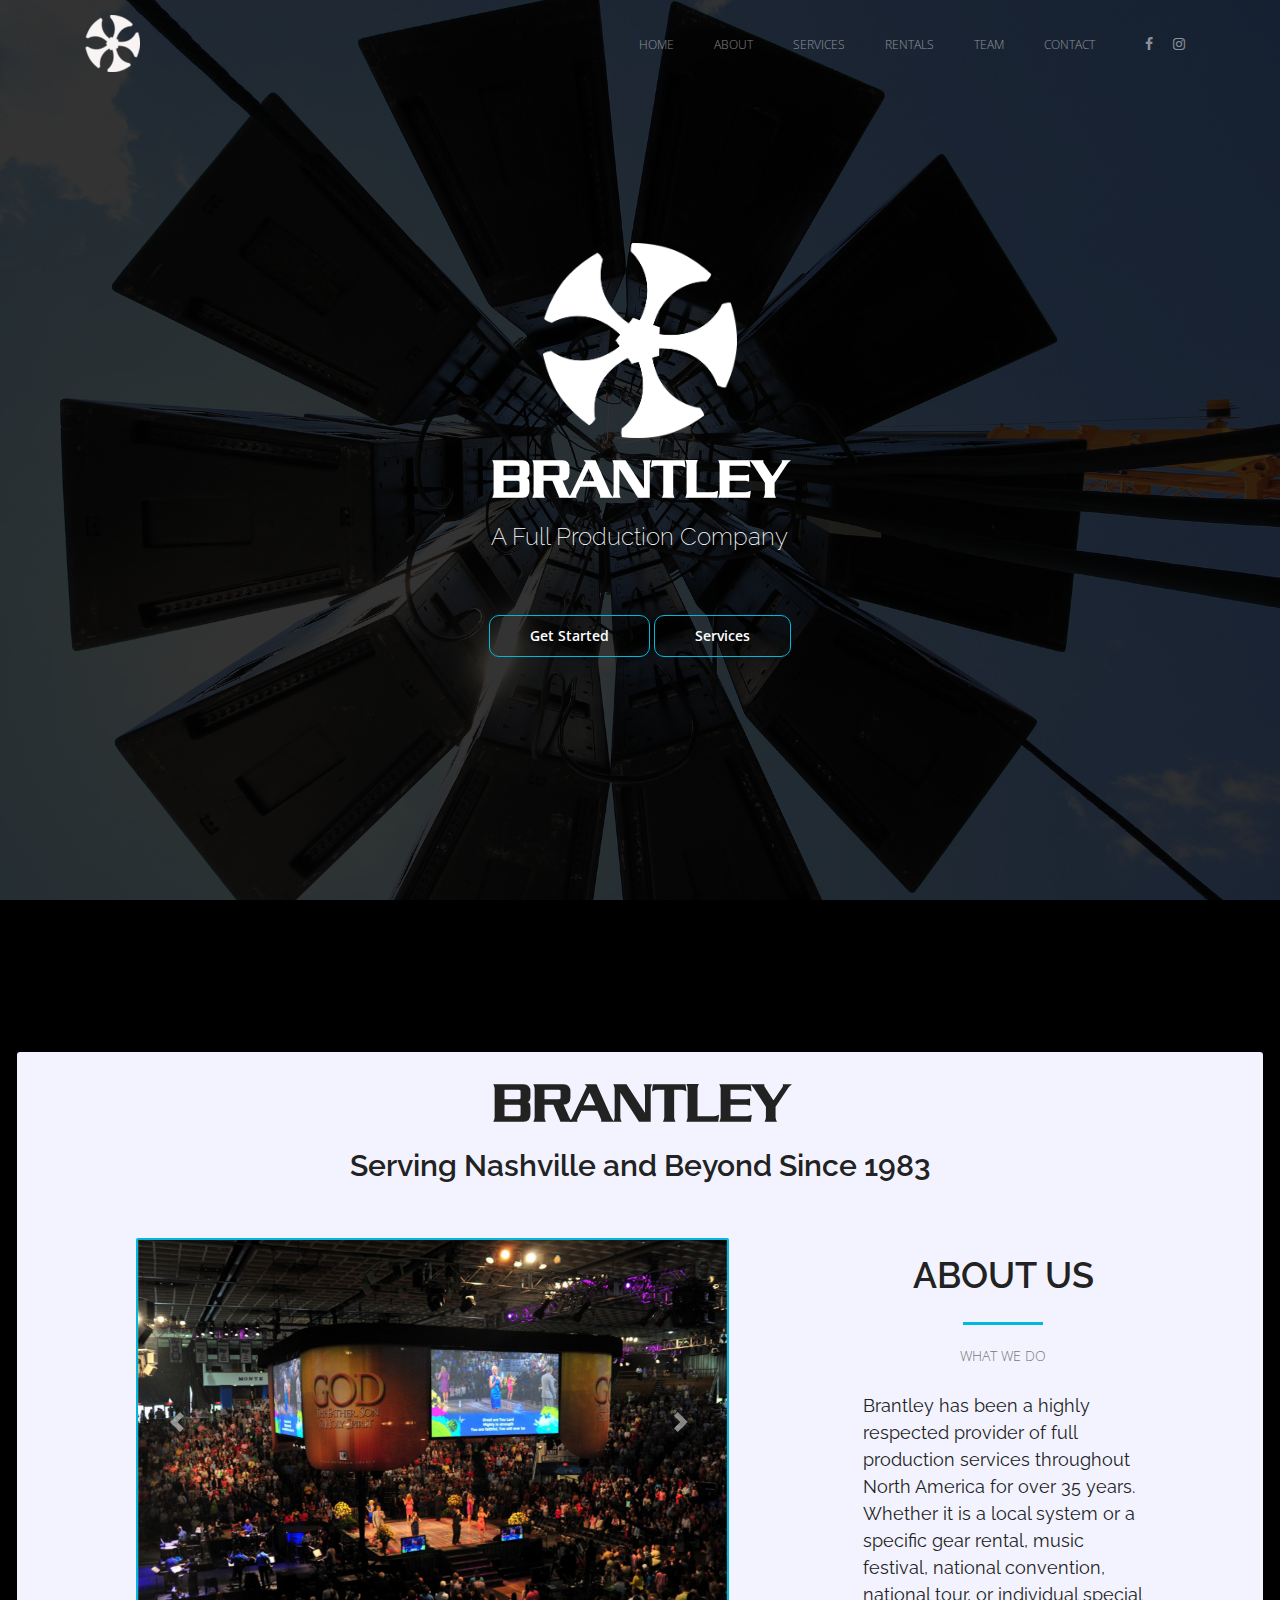
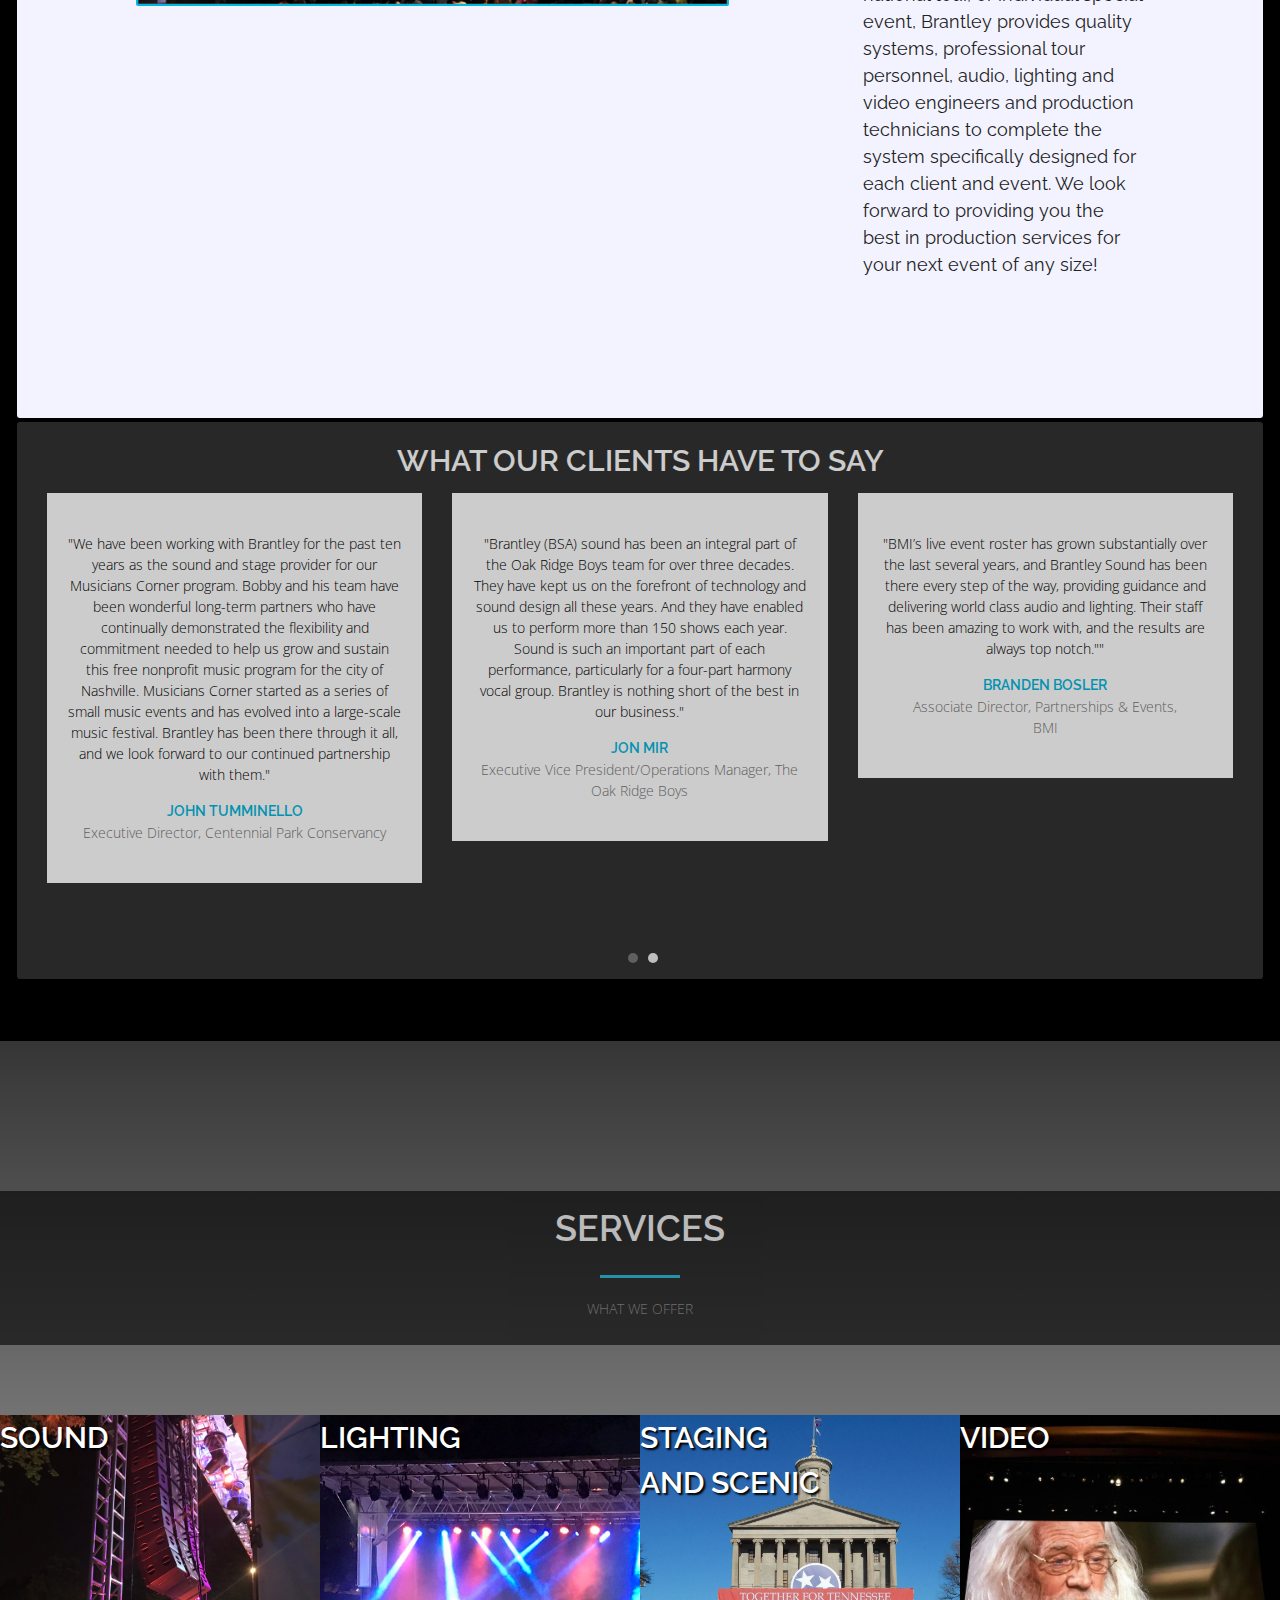
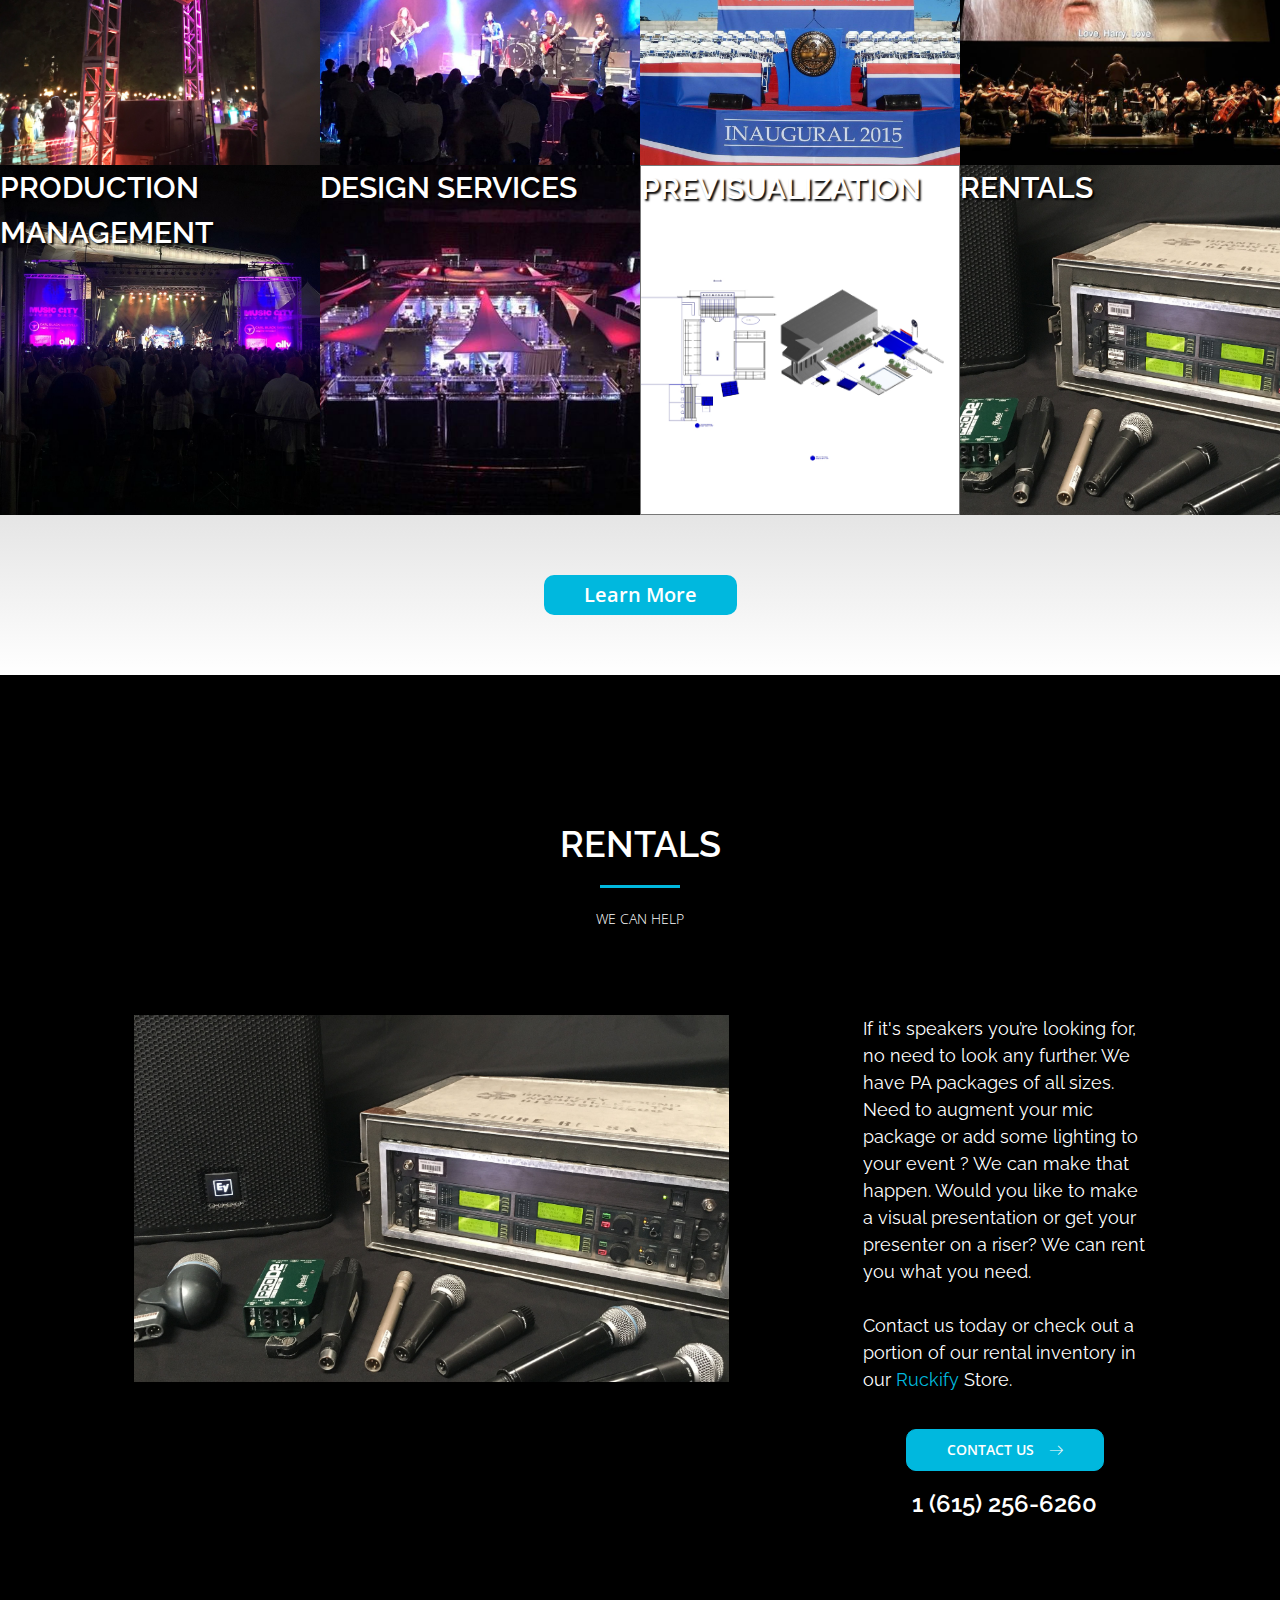
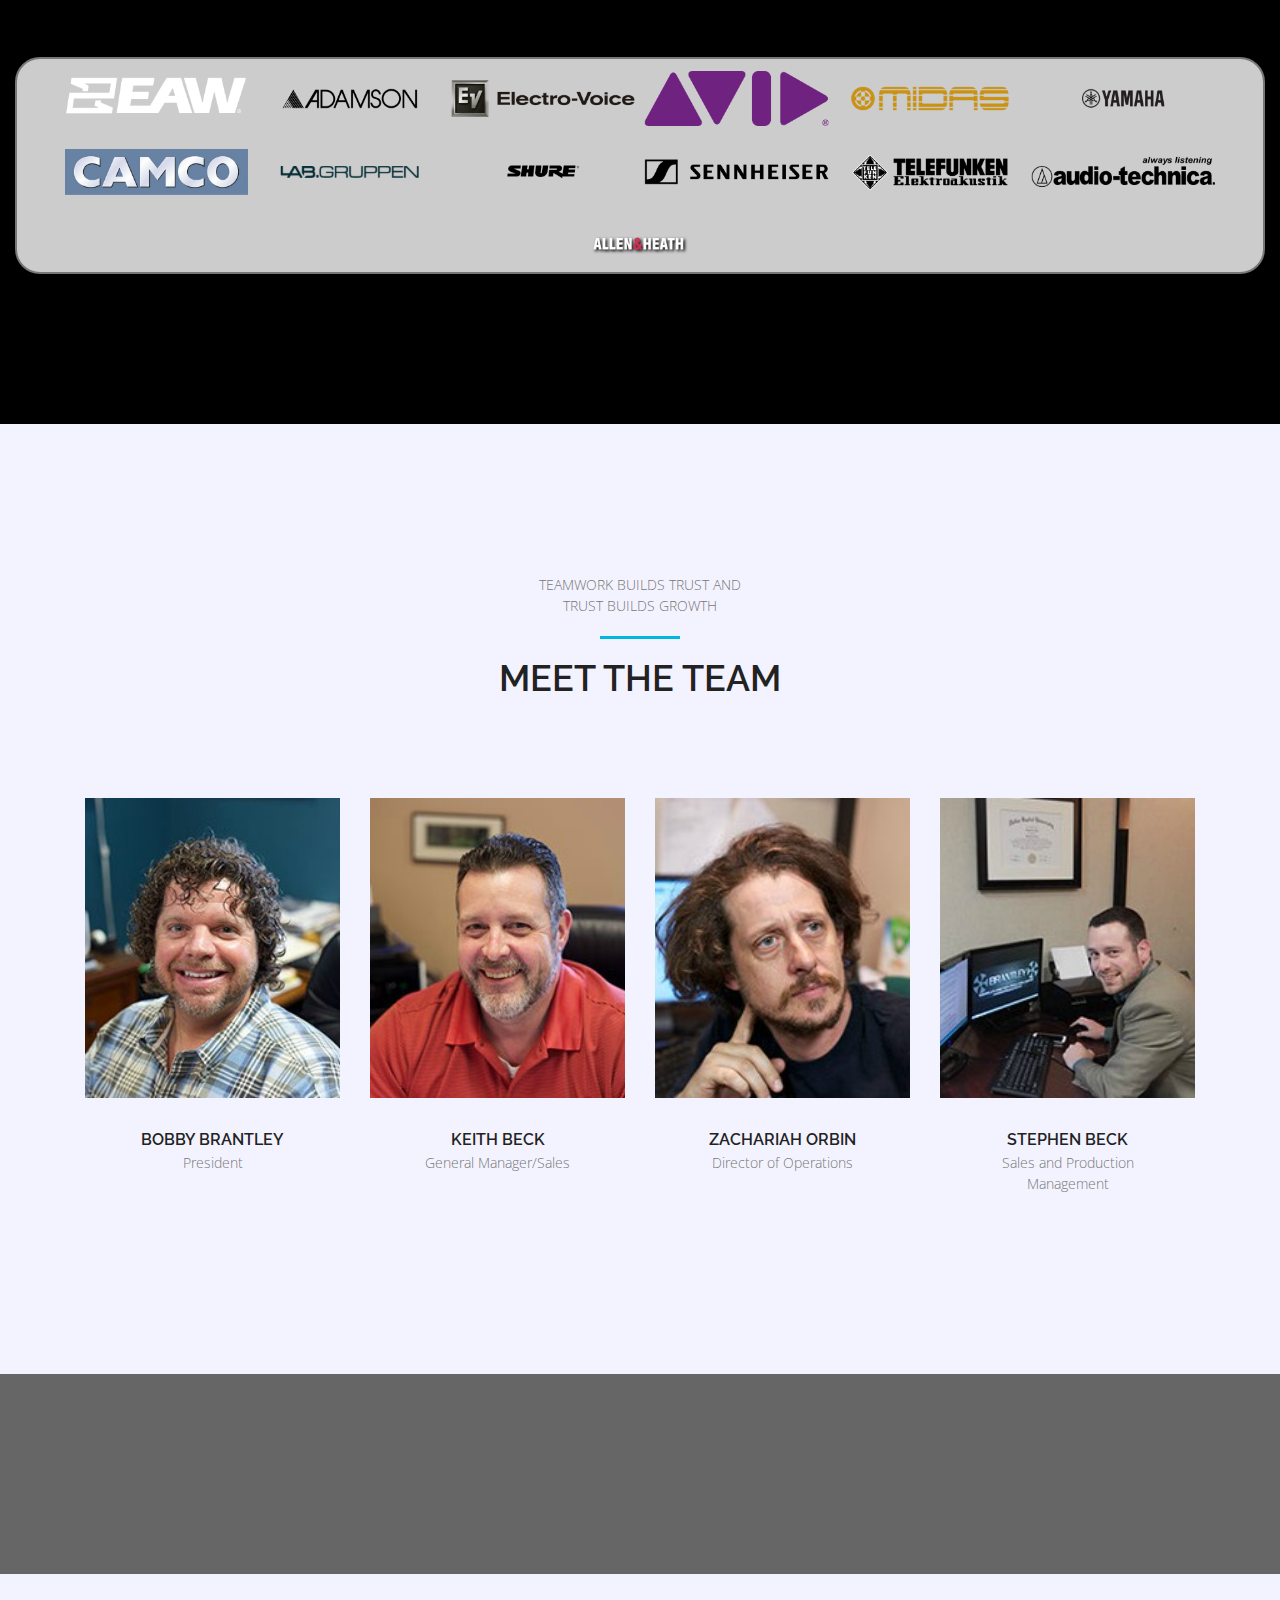
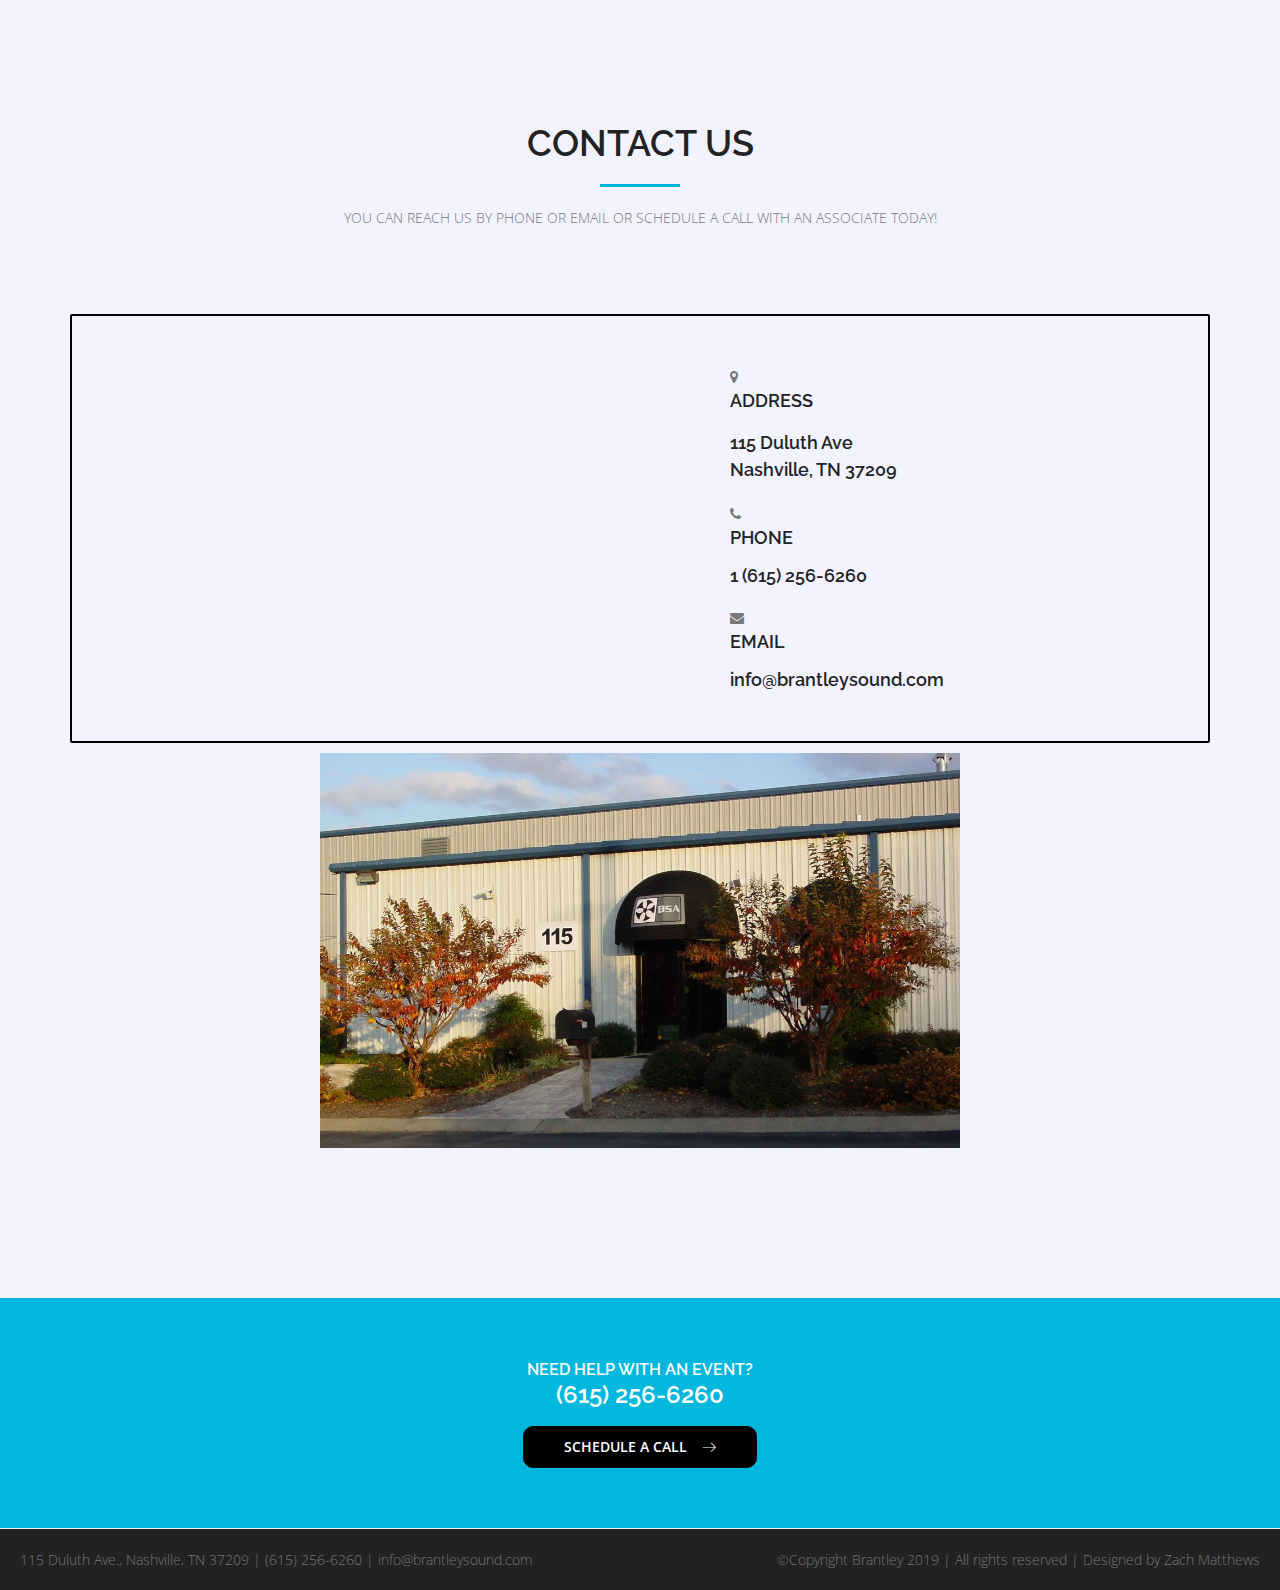
<file: index.html>
<!DOCTYPE html>
<html lang="zxx" class="no-js">

<head>
	<!-- Mobile Specific Meta -->
	<meta name="viewport" content="width=device-width, initial-scale=1, shrink-to-fit=yes">
	<!-- Favicon-->
	<link rel="shortcut icon" href="img/favicon.ico">
	<!-- Author Meta -->
	<meta name="author" content="">
	<!-- Meta Description -->
	<meta name="description" content="">
	<!-- Meta Keyword -->
	<meta name="keywords" content="">
	<!-- meta character set -->
	<meta charset="UTF-8">
	<!-- Site Title -->
	<title>Brantley</title>

	<link
		href="https://fonts.googleapis.com/css?family=Open+Sans:300,300i,400,400i,700,700i|Raleway:300,400,500,700,800"
		rel="stylesheet">
		<link rel="stylesheet" href="https://cdnjs.cloudflare.com/ajax/libs/animate.css/3.7.2/animate.min.css">
	<!--CSS
	============================================= -->
	<link rel="stylesheet" href="css/linearicons.css">
	<link rel="stylesheet" href="css/owl.carousel.css">
	<link rel="stylesheet" href="css/font-awesome.min.css">
	<link rel="stylesheet" href="css/animate.min.css">
	<link rel="stylesheet" href="css/bootstrap.css">
	<link rel="stylesheet" href="css/main.css">
</head>

<body>
	<div id="top"></div>
	<!-- Start Header Area -->
	<header class="default-header">
		<div class="sticky-header">
			<div class="container">
				<div class="header-content d-flex justify-content-between align-items-center">
					<div class="logo">
						<a href="#top" class="smooth"><img src="img/small-logo-white.png" alt="Brantley"></a>
					</div>
					<div class="right-bar d-flex align-items-center">
						<nav class="d-flex align-items-center">
							<ul class="main-menu">
								<li><a href="#top">Home</a></li>
								<li><a href="#about">About</a></li>
								<li><a href="#services">Services</a></li>
								<li><a href="#rentals">Rentals</a></li>
								<li><a href="#team">Team</a></li>
								<li><a href="#contact">Contact</a></li>
							</ul>
							<a href="#" class="mobile-btn"><span class="lnr lnr-menu"></span></a>
						</nav>
						<div class="header-social d-flex align-items-center">
							<a href="https://www.facebook.com/Brantleysound/" target="_blank"><i class="fa fa-facebook"></i></a>
							<a href="https://www.instagram.com/brantley_productions/" target="_blank"><i
									class="fa fa-instagram"></i></a>
						</div>
					</div>
				</div>
			</div>
		</div>
	</header>
	<!-- End Header Area -->
	<!-- Start Banner Area -->
	<section class="banner-area relative">
		<div class="overlay overlay-bg"></div>
		<div class="container-fluid banner-container">
			<div class="row fullscreen justify-content-center align-items-center">
				<div class="col-lg-8">
					<div class="banner-content text-center wow fadeInDown delay-07s text-white">
						<div class="hero-logo">
							<img class="logo shadow" src="img/hornagram_white-1.png" alt="Brantley">
						</div>
						<h1 style="font-family: Dungeon; font-size: 6vh" class="text-white">BRANTLEY</h1>
						<h3 class="text-white" style="font-weight: 200;">A <span class="rotating">Full Production,
								Sound, Lighting, Video, Staging, Scenic</span> Company</h3>
						<a href="#about" class="primary-btn banner-btn">Get Started</a>
						<a href="#services" class="primary-btn banner-btn">Services</a>
					</div>
				</div>
			</div>
		</div>
	</section>
	<!-- End Banner Area -->
	<!-- Start About Area -->
	<section id="about" class="section black-bg pt-70">
		<div class="container-fluid">	
			<div class="gray-bg pt-10" style="	border: 2px solid black; border-radius: 5px;">		
				<h1 style="font-family: Dungeon; font-size: 6vh" class="text-center">BRANTLEY</h1>
				<h2 class="text-center">Serving Nashville and Beyond Since 1983</h2>
			<div class="row about-section pt-50 pb-70 justify-content-center">
				<div class="col-lg-6">
					<div id="carouselExampleIndicators" class="carousel slide" data-ride="carousel">
						
						<div class="carousel-inner" style="border: 2px solid #00b8de; border-radius: 2px;"> 
							<div class="carousel-item active">
								<img class="d-block w-100" src="img/3.jpg" alt="Second slide">
							</div>
							<div class="carousel-item">
								<img class="d-block w-100" src="img/4.jpg" alt="Third slide">
							</div>
							<div class="carousel-item">
								<img class="d-block w-100" src="img/MainPage2.jpg" alt="Third slide">
							</div>
							<div class="carousel-item">
								<img class="d-block w-100" src="img/MainPage5.jpg" alt="Third slide">
							</div>
							<div class="carousel-item">
								<img class="d-block w-100" src="img/SoundLightingoftheGreen.jpg" alt="Third slide">
							</div>
							<div class="carousel-item">
								<img class="d-block w-100" src="img/MainPage6.jpg" alt="Third slide">
							</div>
							<div class="carousel-item">
								<img class="d-block w-100" src="img/MainPage7.jpg" alt="Third slide">
							</div>
							<div class="carousel-item">
								<img class="d-block w-100" src="img/MainPage8.jpg" alt="Third slide">
							</div>
							<div class="carousel-item">
								<img class="d-block w-100" src="img/MainPage9.jpg" alt="Third slide">
							</div>
						</div>
						<a class="carousel-control-prev" href="#carouselExampleIndicators" role="button"
							data-slide="prev">
							<span class="carousel-control-prev-icon" aria-hidden="true"></span>
							<span class="sr-only">Previous</span>
						</a>
						<a class="carousel-control-next" href="#carouselExampleIndicators" role="button"
							data-slide="next">
							<span class="carousel-control-next-icon" aria-hidden="true"></span>
							<span class="sr-only">Next</span>
						</a>
					</div>
				</div>
				<div class="col-lg-1"></div>
				<div class="col-lg-3">
						<div class="container-fluid text-center pt-10 pb-10">
								<h1 class="text-uppercase flipIn">About us</h1>
								<div class="section-title-divider"></div>
								<p class="text-uppercase ">What we Do</p>
							</div>
							
					<div class="section-title pb-50">
						<h4 class="about-text">Brantley has been a highly respected provider of full production services
							throughout North America for over 35 years. Whether it is a local system
							or a specific gear rental, music festival, national convention, national tour,
							or individual special event, Brantley provides quality systems, professional
							tour personnel, audio, lighting and video engineers and production technicians
							to complete the system specifically designed for each client and event. We look
							forward to providing you the best in production services for your next event of
							any size!</h4>
					</div>
					</div>
				</div>
			</div>
			<section class="container-fluid testimonials gray-bg" style="	border: 2px solid black; border-radius: 5px;">
					<div class="container-fluid">
						<h2 class="text-uppercase text-white text-center pb-10">What Our Clients Have to Say</h2>
						<div class="active-testimonial-carousel">
							<div class="single-testimonial">
								<p class="single-testimonial-quote">"We have been working with Brantley for the past ten years as the sound
									and stage provider for our Musicians Corner program. Bobby and his team have
									been wonderful long-term partners who have continually demonstrated the flexibility
									and commitment needed to help us grow and sustain this free nonprofit music program
									for the city of Nashville. Musicians Corner started as a series of small music events
									and has evolved into a large-scale music festival. Brantley has been there through it all,
									and we look forward to our continued partnership with them."
								</p>
									<div class="author text-center">
									<h6 class="text-uppercase text-blue">John Tumminello</h6>
									<span>Executive Director, Centennial Park Conservancy</span>
									</div>
							</div>
							<div class="single-testimonial">
								<p class="single-testimonial-quote">"Brantley (BSA) sound has been an integral part of the Oak Ridge Boys team for over 
									three decades. They have kept us on the forefront of technology and sound design 
									all these years. And they have enabled us to perform more than 150 shows each year.
										<br>
										Sound is such an important part of each performance, particularly for a four-part 
										harmony vocal group.  Brantley is nothing short of the best in our business."
								</p>
								<div class="author text-center">
									<h6 class="text-uppercase text-blue">Jon Mir</h6>
									<span>Executive Vice President/Operations Manager,
											The Oak Ridge Boys</span>
								</div>
							</div>
							<div class="single-testimonial">
								<p class="single-testimonial-quote"> "BMI’s live event roster has grown substantially over the last several years, and Brantley Sound has been there every step of the way, providing guidance and delivering world class audio and lighting. Their staff has been amazing to work with, and the results are always top notch.""
								</p>
								<div class="author text-center">
									<h6 class="text-uppercase text-blue">Branden Bosler</h6>
									<span>Associate Director, Partnerships & Events, 
										<br> 
										BMI</span>
								</div>
							</div>
							<div class="single-testimonial">
								<p class="single-testimonial-quote"> "The talent and creativity that the Brantley team brings to every project is priceless. 
									They go above and beyond to ensure your production is flawless. 
									They are the go to partners that can make any dream production a reality....on budget, 
									on time and on point every time." </p>
								<div class="author text-center">
									<h6 class="text-uppercase text-blue">Ellen Appleton-Adkins
									</h6>
									<span>MicnE Productions</span>
								</div>
							</div>
						</div>
					</div>
				</div>
				</section>
		</div>
	</section>
		<!-- End About Area -->
	<!-- Start Services Area -->
	<section id="services" class="section-full gray-bg">
		<div class="container-fluid">
			<div class="row justify-content-center" style="opacity: .6">
			
					<div class="container-fluid text-center black-bg pt-10 pb-10 service-text">
							<h1 class="text-uppercase text-white service-text">Services</h1>
							<div class="section-title-divider"></div>
							<p class="text-uppercase">What we Offer</p>
						</div>
			
			</div>
		</div>
		<div id="filter-content" class="row no-gutters mt-70 justify-content-center">
			<div class="mix category-1 col-lg-3 col-md-4 col-sm-6 single-filter-content content-1">
				<div class="overlay overlay-bg-content d-flex align-items-center justify-content-center flex-column">
					<h4 class="text-uppercase"><a class="text-white" href="services.html#sound">Sound</a></h4>
					<div class="line"></div>
					<p class="text-white text-uppercase">From small stage support, private events, weddings,
						corporate meetings to large festivals, annual events and tours, we can meet your needs and
						exceed your expectations.</p>
				</div>
				<div class="service-text text-uppercase">
					<h2>Sound</h2>
				</div>
			</div>
			<div
				class="mix category-1 category-5 category-3 category-5 col-lg-3 col-md-4 col-sm-6 single-filter-content content-2">
				<div
					class="overlay overlay-bg-content d-flex align-items-center justify-content-center flex-column ind">
					<h4 class="text-uppercase"><a class="text-white" href="services.html#lighting">Lighting</a></h4>
						<div class="line"></div>
						<p class="text-white text-uppercase">Stage Lighting to uplighting, we can provide you with
							the best gear for your needs.</p>
				</div>
				<div class="service-text text-uppercase">
					<h2>Lighting</h2>
				</div>
			</div>
			<div class="mix category-1 category-5 col-lg-3 col-md-4 col-sm-6 single-filter-content content-4">
					<div class="overlay overlay-bg-content d-flex align-items-center justify-content-center flex-column">
						<h4 class="text-uppercase"><a class="text-white" href="services.html#staging">Staging and Scenic</a></h4>
						<div class="line"></div>
						<p class="text-white text-uppercase">Custom Staging and Scenic sets done right</p>
					</div>
					<div class="service-text text-uppercase">
						<h2>Staging <br> and Scenic</h2>
					</div>
				</div>
			<div class="mix category-1 category-5 col-lg-3 col-md-4 col-sm-6 single-filter-content content-3">
				<div class="overlay overlay-bg-content d-flex align-items-center justify-content-center flex-column">
					<h4 class="text-uppercase"><a class="text-white" href="services.html#video">Video</a></h4>
					<div class="line"></div>
					<p class="text-white text-uppercase">Flat Panels to Projectors and Screens to Video Walls</p>
				</div>
				<div class="service-text text-uppercase">
					<h2>Video</h2>
				</div>
			</div>
			<div
				class="mix category-2 category-3 category-6 col-lg-3 col-md-4 col-sm-6 single-filter-content content-5">
				<div class="overlay overlay-bg-content d-flex align-items-center justify-content-center flex-column">
					<h4 class="text-uppercase"><a class="text-white" href="services.html#prodmgmt">Production Management</a></h4>
					<div class="line"></div>
					<p class="text-white text-uppercase">We can assist in the planning and expert execution
						of any live event.</p>
				</div>
				<div class="service-text text-uppercase">
					<h2>Production <br> Management</h2>
				</div>
			</div>
			<div
				class="mix category-1 category-4 category-5 col-lg-3 col-md-4 col-sm-6 single-filter-content content-6">
				<div class="overlay overlay-bg-content d-flex align-items-center justify-content-center flex-column">
					<h4 class="text-uppercase"><a class="text-white" href="services.html#design">Design Services</a></h4>
					<div class="line"></div>
					<p class="text-white text-uppercase">Work with our creative team to get the
						most efficient plans with lowest cost and waste.</p>
				</div>
				<div class="service-text text-uppercase">
					<h2>Design Services</h2>
				</div>
			</div>
			<div
				class="mix category-1 category-3 category-5 category-6 col-lg-3 col-md-4 col-sm-6 single-filter-content content-7" style= "border: solid; border-style: solid; border-width: 1px;">
				<div class="overlay overlay-bg-content d-flex align-items-center justify-content-center flex-column">
					<h4 class="text-uppercase"><a class="text-white" href="services.html#cad">Previsualization</a></h4>
					<div class="line"></div>
					<p class="text-white">We use Vectorworks to build any show look you can dream up and can render it
						for the ultimate in previsualization.</p>
				</div>
				<div class="service-text text-uppercase">
					<h2>Previsualization</h2>
				</div>
			</div>
			<div
				class="mix category-1 category-3 category-5 category-6 col-lg-3 col-md-4 col-sm-6 single-filter-content content-8">
				<div class="overlay overlay-bg-content d-flex align-items-center justify-content-center flex-column">
					<h4 class="text-uppercase"><a class="text-white" href="#rentals">Rentals</a></h4>
					<div class="line"></div>
					<p class="text-white">From microphones and stands, consoles, splitters, outboard gear to flat panel
						displays to lighting and staging we rent it all. Long term or short term we have you covered.
					</p>
				</div>
				<div class="service-text text-uppercase">
					<h2>Rentals</h2>
				</div>
			</div>
			<a href="services.html" class="primary-btn banner-btn btn-lg services-button">Learn More</a>
		</div>
	</section>
	<!-- End services Area -->
	<!-- Start Rentals Area -->
	<section id="rentals" class="pb-150 section-full black-bg">
			<div class="container-fluid">
				<div class="row justify-content-center">
			
						<div class="product-area-title text-center text-uppercase">
							<h2 class="h1 text-white">Rentals</h2>
							<div class="section-title-divider"></div>
							<p class="text-uppercase text-white">We Can Help</p>
						</div>
				
				</div>
				<div class="row about-section pb-70 justify-content-center">
					<div class="col-lg-6 justify-content-center">
						<img class="d-block w-100" src="img/Rentals.jpg" alt="Rentals" />
						<div class="text-center">
						</div>
					</div>
					<div class="col-lg-1"></div>
					<div class="col-lg-3">
						<div class="section-title">
							<h4 class="about-text text-white">
								If it's speakers you’re looking for, no need to look any further. We
								have PA packages of all sizes. Need to augment your mic package or
								add some lighting to your event ? We can make that happen. Would you
								like to make a visual presentation or get your presenter on a riser?
								We can rent you what you need.
								<br />
								<br />
								Contact us today or check out a portion of our rental inventory in our
								<a
									href="https://ruckify.com/ruckifystore/20eb6140-99ae-11e9-bca2-074e9e5703dc" target="_blank" class="ruckify-link"
									>Ruckify</a
								>
								Store.
							</h4>
							<div class="line"></div>
							<div class="rental-btn-div">
								<a
									href="contactform.html" target="_blank" 
									class="primary-btn d-inline-flex text-uppercase text-white align-items-center rental-section-btn"
									>Contact Us<span class="lnr lnr-arrow-right"></span
								></a>
							</div>
							<div class="text-center pt-20">
								<a  class="h3 text-white" href="tel:1-615-256-6260"> 1 (615) 256-6260</a>
						</div>
						</div>
					</div>
				</div>
				<div class="container-fluid brand-logo-container">
					<div class="row container-fluid d-flex">
						<img class="brand-logo" src="img/brands.png" alt="" />
						
					</div>
				</div>
			</div>
		</section>
		<!-- End Rentals Area-->
	<!-- Start Team member Area -->
	<section id="team" class="pb-150 section-full gray-bg">
		<div class="container">
			<div class="row justify-content-center">
				<div class="col-lg-8">
					<div class="product-area-title text-center text-uppercase">
						<p class="text-uppercase">Teamwork builds trust and <br> trust builds growth</p>
						<div class="section-title-divider"></div>
						<h2 class="h1">Meet The Team</h2>
					</div>
				</div>
			</div>
			<div class="row d-flex justify-content-center">
				<div class="col-lg-3 col-sm-6">
					<div class="single-member">
						<div class="thumb relative" style="background: url(img/bobbyb.jpg);">
							<div
								class="overlay overlay-member d-flex flex-column justify-content-end align-items-center">
								<p class="text-white">Bobby Brantley</p>
								<p class="text-white">President</p>
								<div class="line"></div>
								<a href="mailto:bbrantley@brantleysound.com"><i class="fa fa-envelope text-white"></i></a>
								
							</div>
						</div>
						<div class="desc text-center">
							<h5 class="text-uppercase"><a href="#">Bobby Brantley</a></h5>
							<p>President</p>
						</div>
					</div>
				</div>
				<div class="col-lg-3 col-sm-6">
					<div class="single-member">
						<div class="thumb relative" style="background: url(img/keithb.jpg);">
							<div
								class="overlay overlay-member d-flex flex-column justify-content-end align-items-center">
								<p class="text-white">Keith Beck</p>
								<p class="text-white">General Manager/Sales</p>
								<div class="line"></div>
								<a href="mailto:kbeck@brantleysound.com"><i class="fa fa-envelope text-white"></i></a>
							</div>
						</div>
						<div class="desc text-center">
							<h5 class="text-uppercase"><a href="#">Keith Beck</a></h5>
							<p>General Manager/Sales</p>
						</div>
					</div>
				</div>
				<div class="col-lg-3 col-sm-6">
					<div class="single-member">
							<div class="thumb relative" style="background: url(img/zacho.jpg);">
								<div
									class="overlay overlay-member d-flex flex-column justify-content-end align-items-center">
									<p class="text-white">Zachariah Orbin</p>
									<p class="text-white">Director of Operations</p>
									<div class="line"></div>
									<a href="mailto:zorbin@brantleysound.com"><i class="fa fa-envelope text-white"></i></a>
								</div>
						</div>
						<div class="desc text-center">
							<h5 class="text-uppercase"><a href="#">Zachariah Orbin</a></h5>
							<p>Director of Operations</p>
						</div>
					</div>
				</div>
				<div class="col-lg-3 col-sm-6">
					<div class="single-member">
						<div class="thumb relative" style="background: url(img/stephenbeck.jpg);">
							<div
								class="overlay overlay-member d-flex flex-column justify-content-end align-items-center">
								<p class="text-white">Stephen Beck</p>
								<p class="text-white">Sales and Production Management</p>
								<div class="line"></div>
								<a href="mailto:sbeck@brantleysound.com"><i class="fa fa-envelope text-white"></i></a>
							</div>
						</div>
						<div class="desc text-center">
							<h5 class="text-uppercase"><a href="#">Stephen Beck</a></h5>
							<p>Sales and Production Management</p>
						</div>
					</div>
				</div>
			</div>
	</section>
	<!-- End Team member Area -->
	<section id="blank">
		<div class="container wow fadeInUp">
		</div>
	</section>
	<!-- Start Contact Area -->
	<section id="contact" class="section-full gray-bg">
		<div class="container">
			<div class="row justify-content-center">
				<div class="col-lg-8">
					<div class="product-area-title text-center text-uppercase">
						<h2 class="h1">Contact Us</h2>
						<div class="section-title-divider"></div>
						<p>You can reach us by phone or email or schedule a call with an associate today!</p>
					</div>				
					</div>
				</div>
			</div>
			<div class="container contact-div  pt-50 pb-50">			
					<div class="row">
					<div class="col-md-6">			
						<div>
							<div>
								<iframe
									src="https://www.google.com/maps/embed?pb=!1m14!1m8!1m3!1d12885.361569459783!2d-86.8663246!3d36.1582706!3m2!1i1024!2i768!4f13.1!3m3!1m2!1s0x0%3A0x10e42594e76ceac5!2sBrantley+Sound+Associates!5e0!3m2!1sen!2sus!4v1553119218719"
									width="100%" height="100%" frameborder="1" style="position:absolute; padding-right: 100px;" allowfullscreen></iframe>
							</div>
						</div>
					</div>
					<div class="col-sm-4 justify-content-between" style="padding-left: 90px;">
						<div class="address">
							<i class="fa fa-map-marker"></i>
							<h4 class="text-uppercase mb-15">Address</h4>
							<h4>115 Duluth Ave <br> Nashville, TN 37209</h4>
						</div>
					
						<div class="address mt-20">
							<i class="fa fa-phone"></i>
							<h4 class="text-uppercase mb-15">Phone</h4>
							</i>
							<div class="line"></div>
							<a  class="h4" href="tel:1-615-256-6260"> 1 (615) 256-6260</a>
						</div>
					
					
						<div class="address mt-20">
							<i class="fa fa-envelope"></i>
							<h4 class="text-uppercase mb-15">Email</h4>
							<a class="h4" href="mailto:info@brantleysound.com"> info@brantleysound.com</a>
						</div>
					</div>
					
				</div>
				
			</div>
			<div class="text-center">
				<img src="img/Contact.jpg" class="pt-10"  style="width:50%; height: auto;"alt="...">
		</div>
			</div>
		</div>
		</div>
		</div>
	</section>
	<!-- End Contact Area -->
	<!-- Start Cta Area -->
	<section class="cta-area">
			<div class="container text-center">
					<div class="row justify-content-center align-items-center text-center">
							<div class="d-flex no-flex-xs align-items-center text-center">
									<h5 class="text-uppercase text-white">Need Help with an Event? 
										  <br>
									<a  class="h3 text-white" href="tel:1-615-256-6260"> (615) 256-6260</a>
									</h5>
							</div>
					</div>
					<div class="row justify-content-center align-items-center schedule-call-btn-div">
					<a href="contactform.html"target="_blank"
											class="primary-btn d-inline-flex text-uppercase text-white align-items-center schedule-call-btn">Schedule a Call<span class="lnr lnr-arrow-right"></span></a>
									</div>
			</div>
	</section>
	<!-- End Cta Area -->
	<footer>
			<div class="footer-bottom d-flex justify-content-between align-items-center">
					<p class="footer-text m-0"> 115 Duluth Ave., Nashville, TN 37209 | <a  class="p" href="tel:1-615-256-6260"> (615) 256-6260</a> | 	<a class="p" href="mailto:info@brantleysound.com"> info@brantleysound.com</a>
				<p class="footer-text m-0"> &copy;Copyright Brantley 2019 | All rights reserved | Designed by Zach Matthews
				</p>
			</div>
		</footer>
		<script
  src="https://code.jquery.com/jquery-2.2.4.min.js"
  integrity="sha256-BbhdlvQf/xTY9gja0Dq3HiwQF8LaCRTXxZKRutelT44="
  crossorigin="anonymous"></script>
		<script src="https://cdnjs.cloudflare.com/ajax/libs/popper.js/1.11.0/umd/popper.min.js"
			integrity="sha384-b/U6ypiBEHpOf/4+1nzFpr53nxSS+GLCkfwBdFNTxtclqqenISfwAzpKaMNFNmj4"
			crossorigin="anonymous"></script>
		<script src="js/vendor/bootstrap.min.js"></script>
		<script src="js/jquery.sticky.js"></script>
		<script src="js/owl.carousel.min.js"></script>
		<script src="js/mixitup.min.js"></script>
		<script src="js/easing.js"></script>
		<script src="js/morphext.min.js"></script>
		<script src="js/wow.min.js"></script>
		<script src="js/main.js"></script>
	
</body>

</html>
</file>
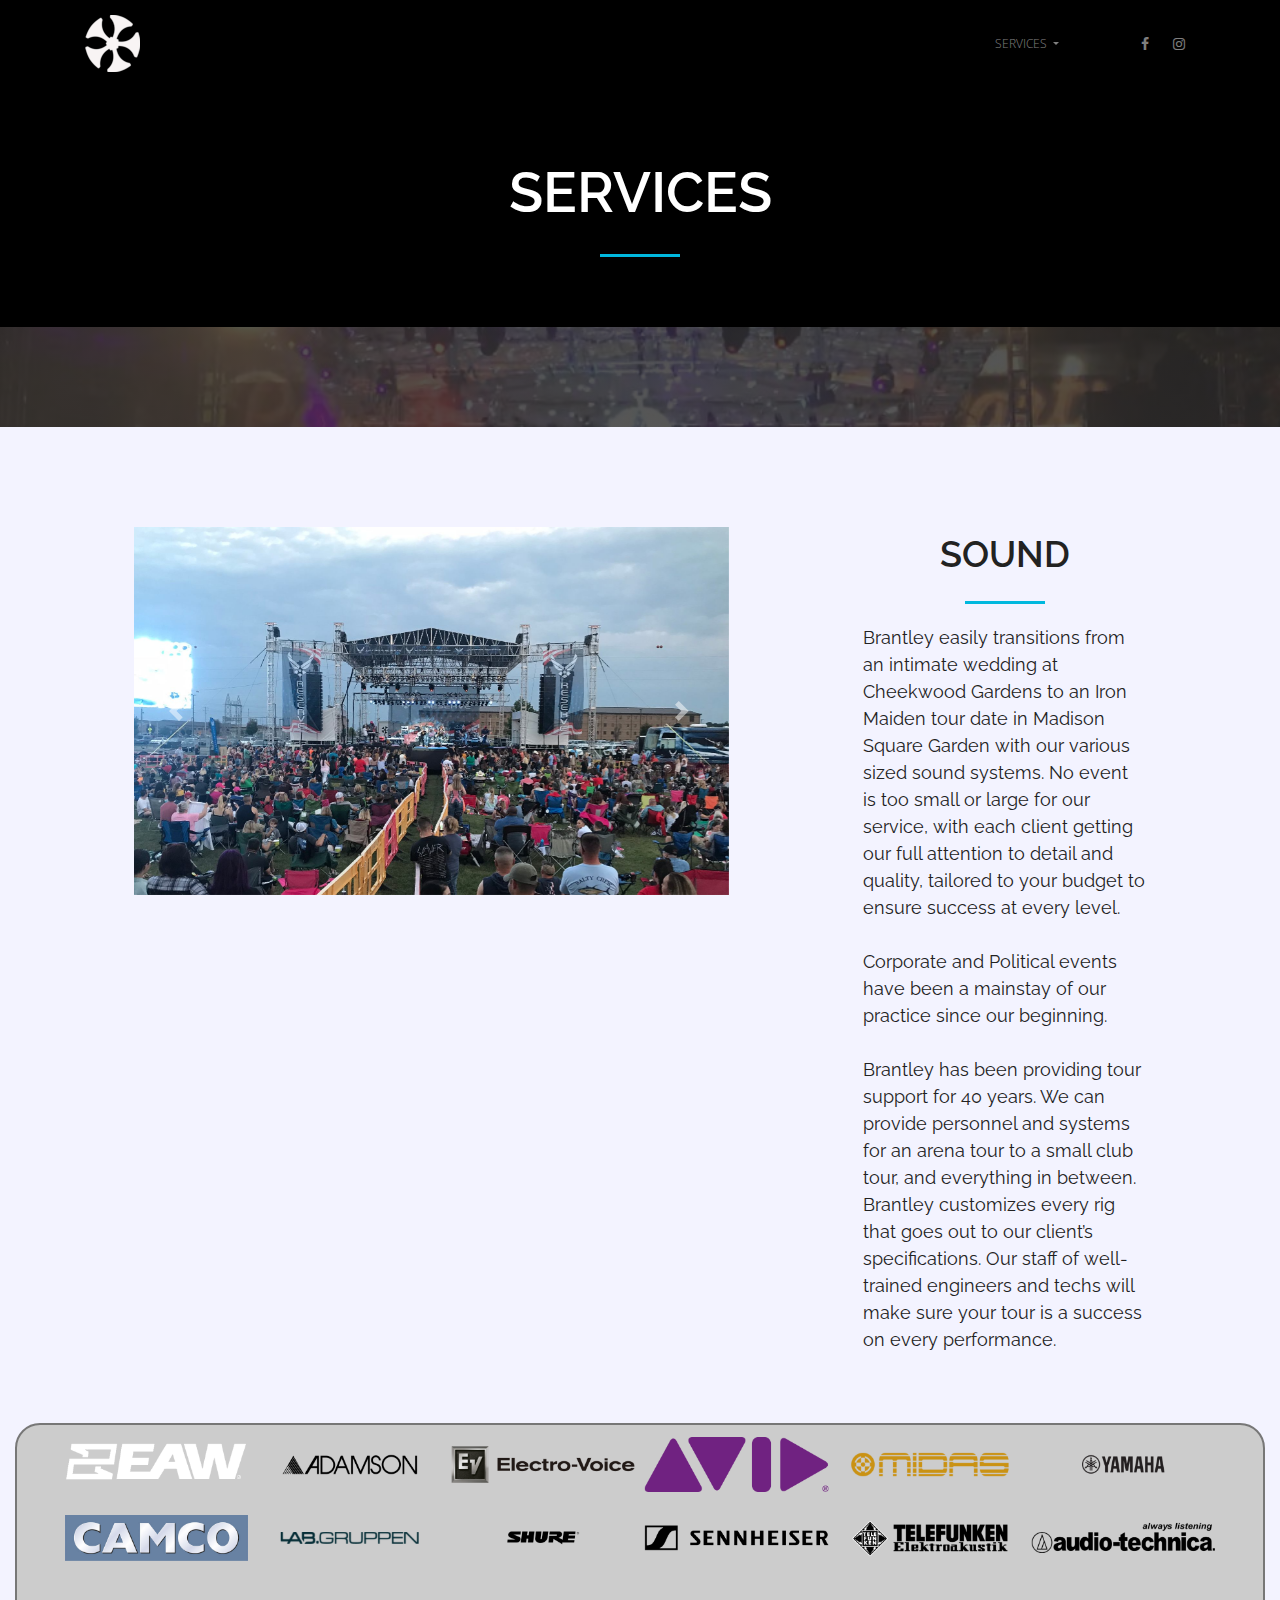
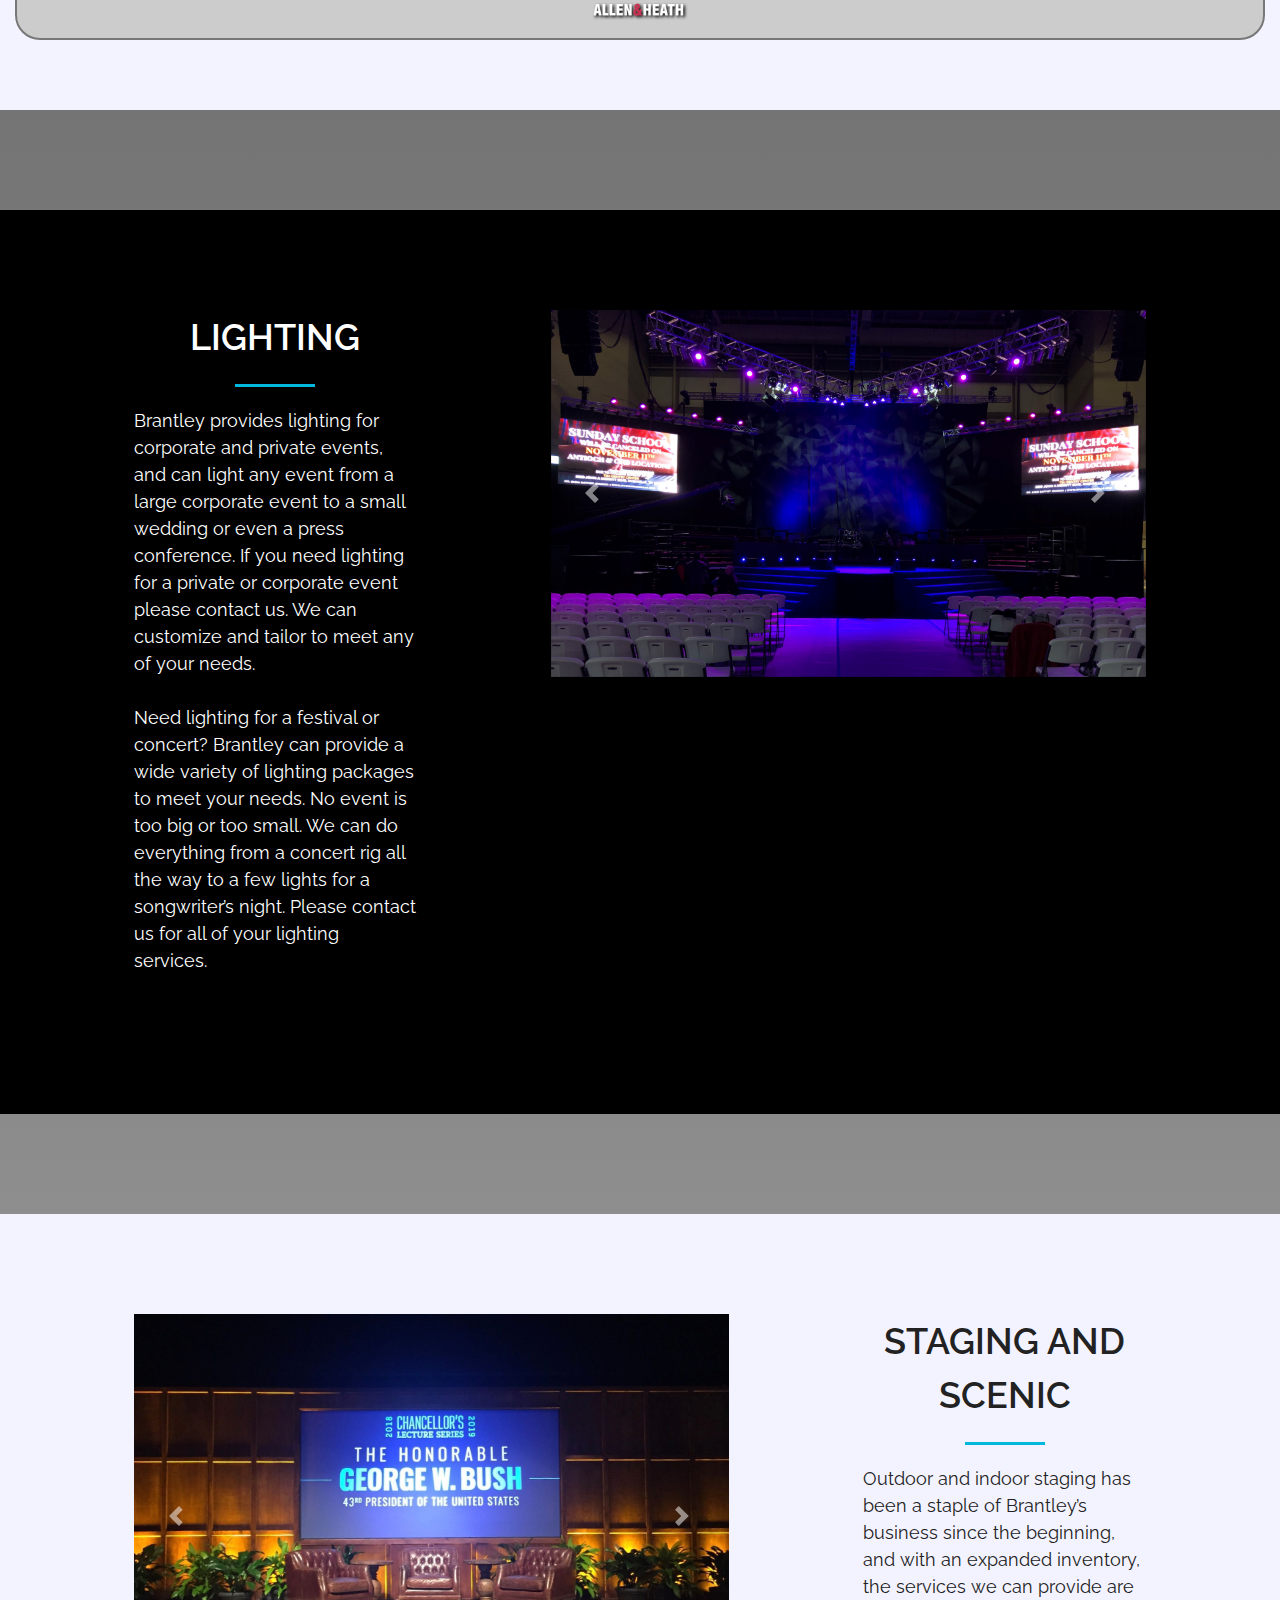
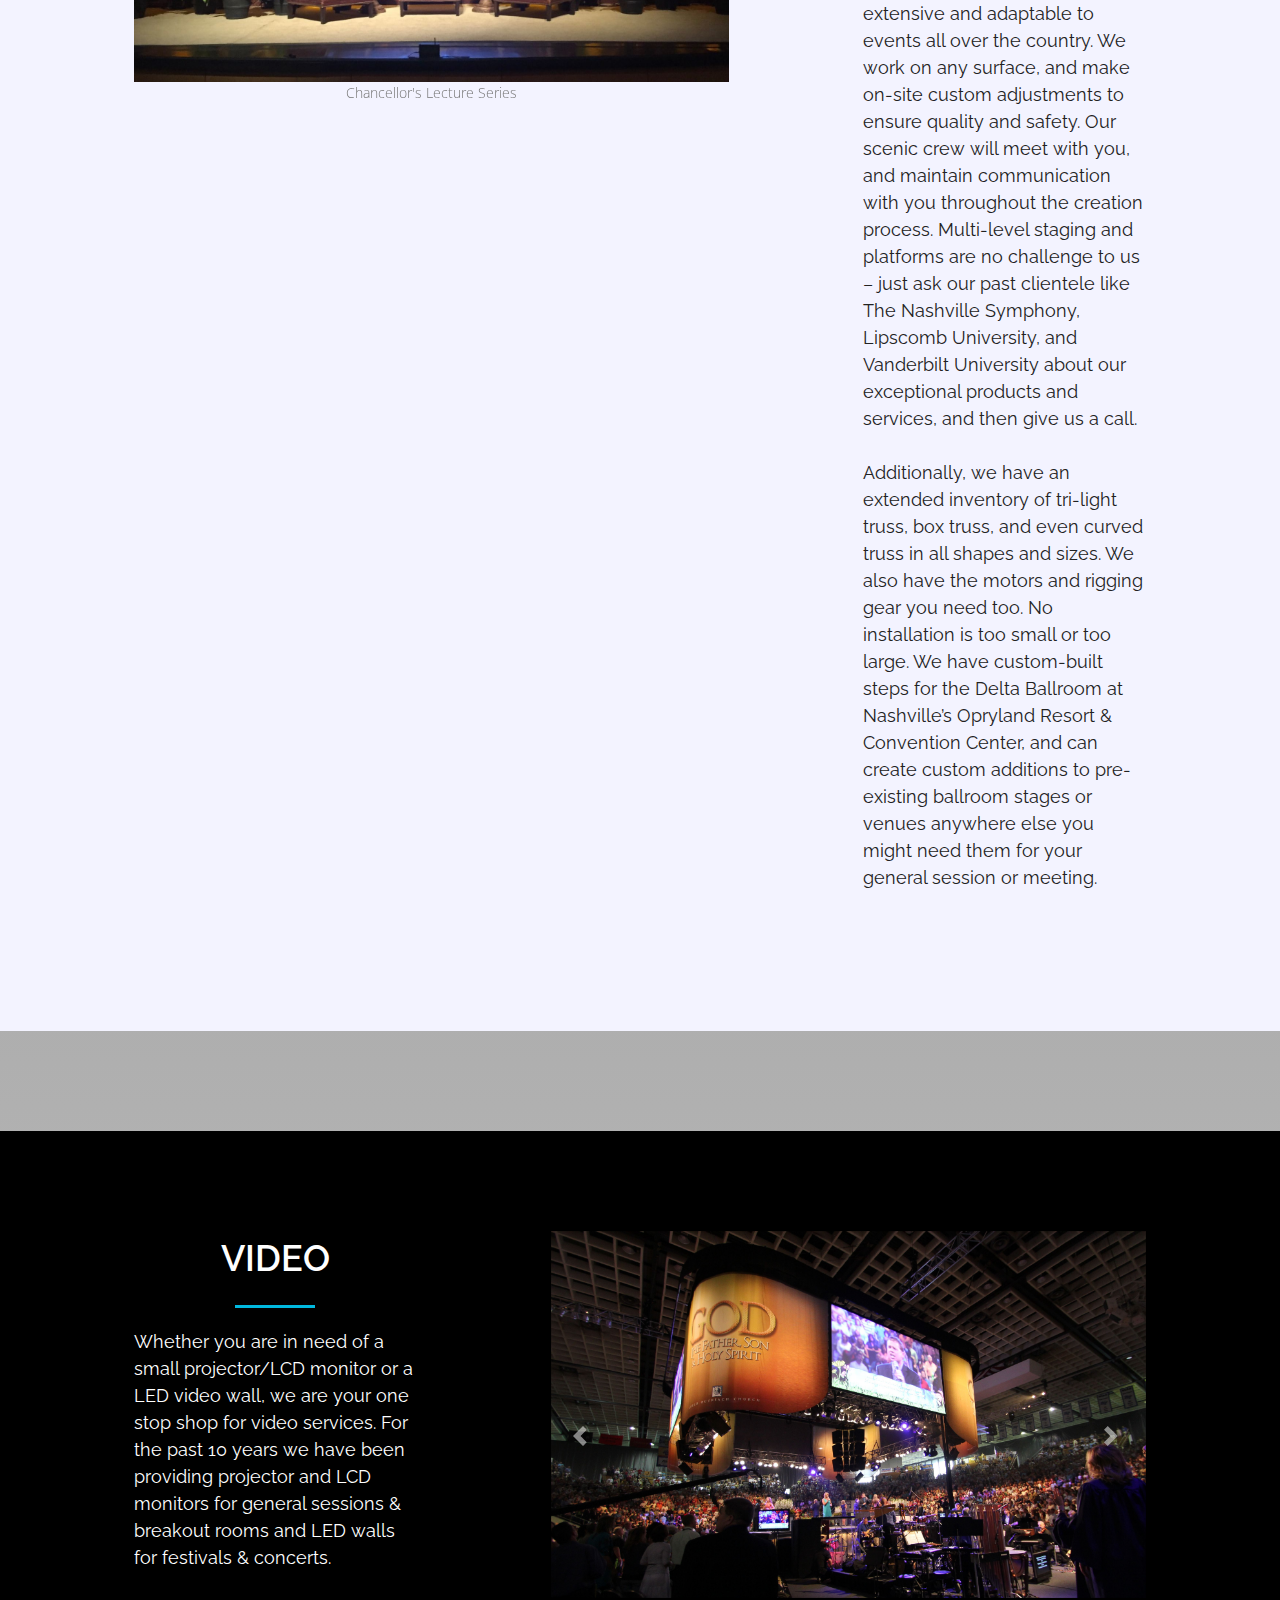
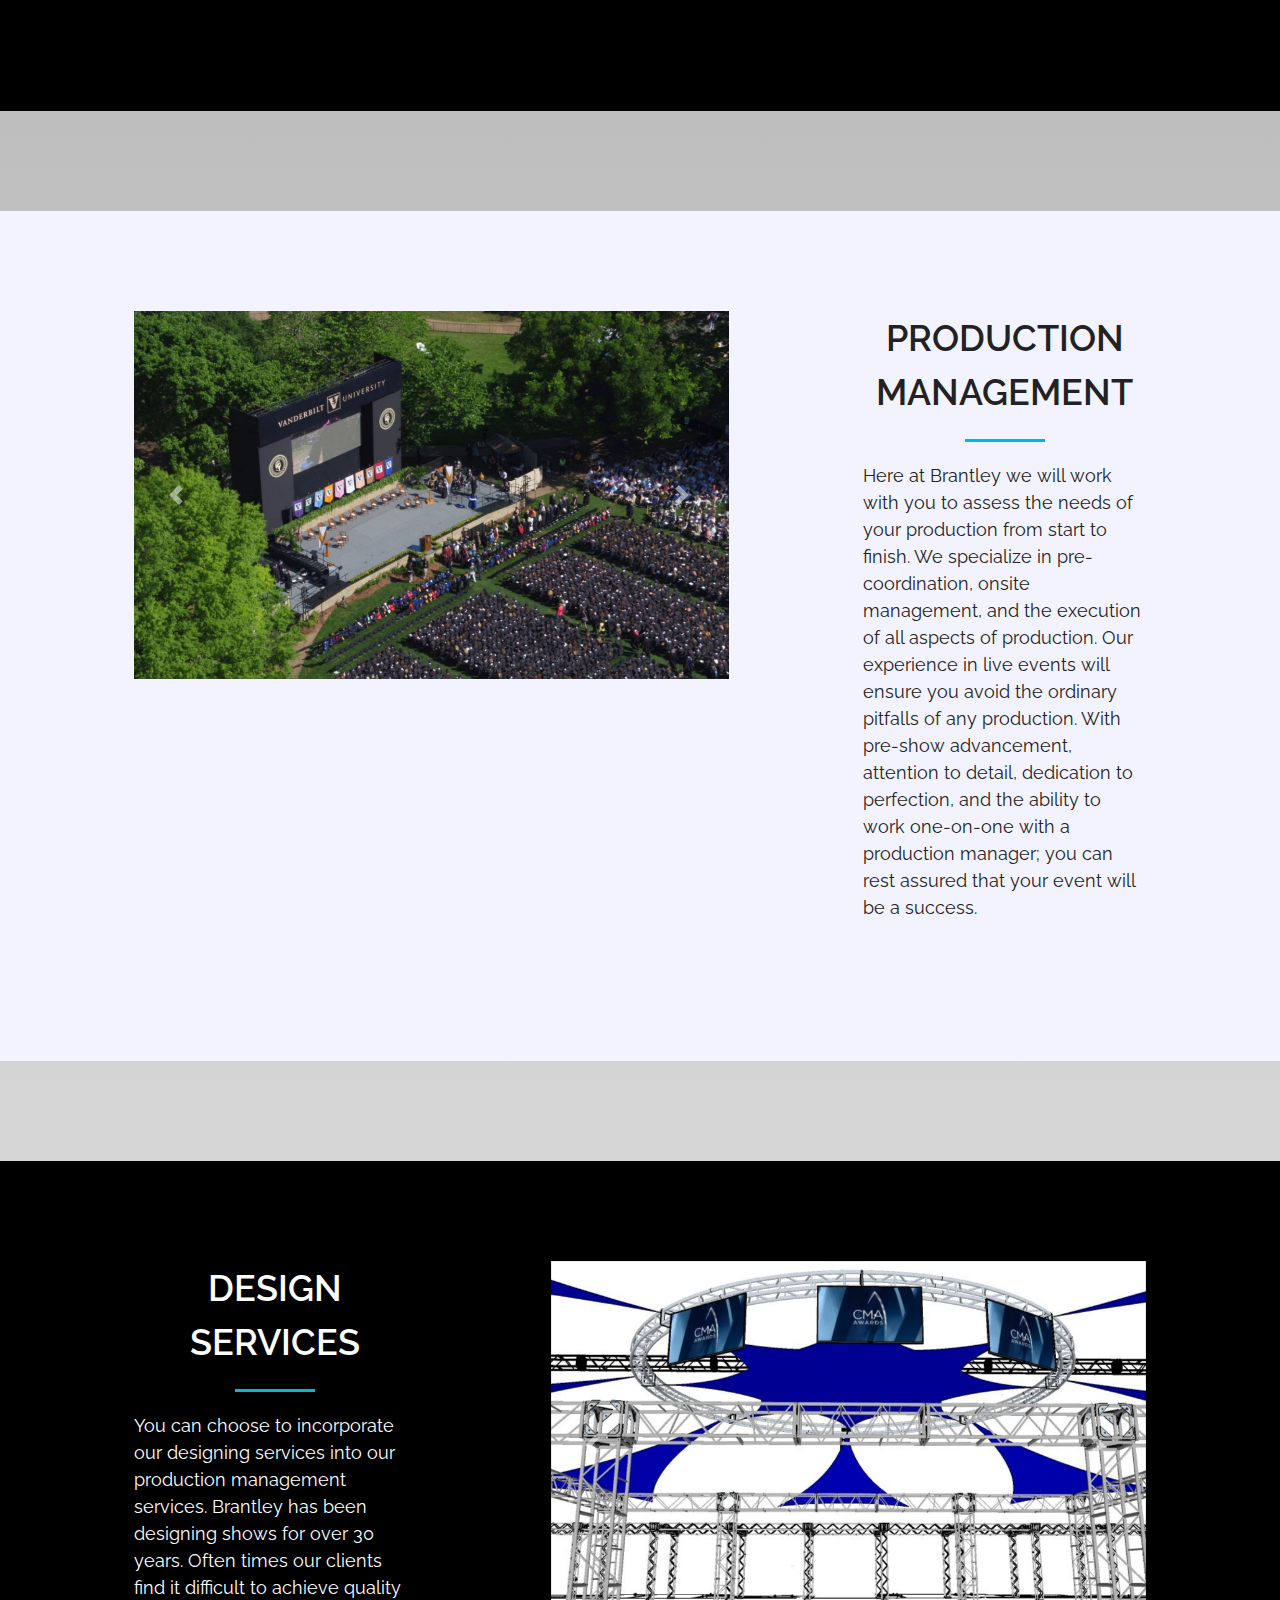
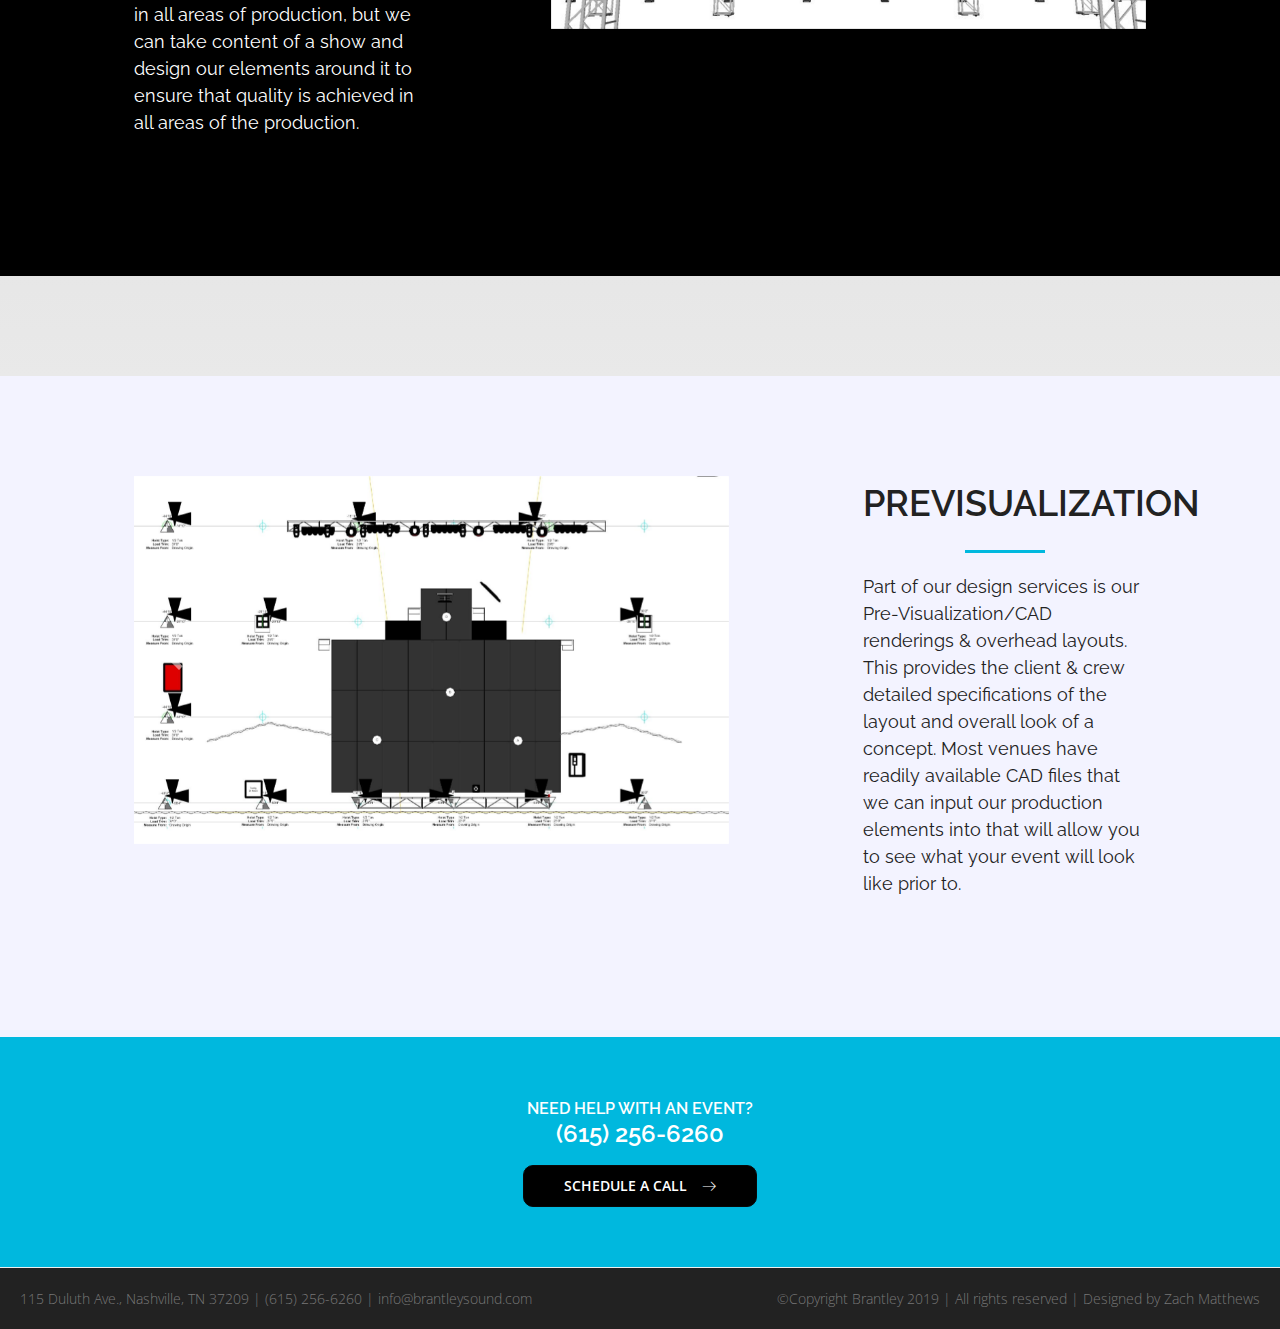
<file: services.html>
<!DOCTYPE html>
<html lang="zxx" class="no-js">

<head>
<!-- Mobile Specific Meta -->
<meta name="viewport" content="width=device-width, initial-scale=1, shrink-to-fit=no">
<!-- Favicon-->
<link rel="shortcut icon" href="img/favicon.ico">
<!-- Author Meta -->
<meta name="author" content="Brantley">
<!-- Meta Description -->
<meta name="description" content="">
<!-- Meta Keyword -->
<meta name="keywords" content="live sound, live sound Nashville, live production, lighting, production company Nashville">
<!-- meta character set -->
<meta charset="UTF-8">
<!-- Site Title -->
<title>Brantley Services</title>

<link
    href="https://fonts.googleapis.com/css?family=Open+Sans:300,300i,400,400i,700,700i|Raleway:300,400,500,700,800"
    rel="stylesheet">
<!--CSS============================================= -->
<link rel="stylesheet" href="css/linearicons.css">
<link rel="stylesheet" href="css/owl.carousel.css">
<link rel="stylesheet" href="css/font-awesome.min.css">
<link rel="stylesheet" href="css/animate.min.css">
<link rel="stylesheet" href="css/bootstrap.css">
<link rel="stylesheet" href="css/main.css">

</head>

<body class="services-page-body">
    <div id="top"></div>
<!-- Start Header Area -->
<header class="default-header">
        <div class="sticky-header">
            <div class="container">
                <div class="header-content d-flex justify-content-between align-items-center">
                    <div class="logo">
                        <a href="index.html" class="smooth"><img src="img/small-logo-white.png" alt="" style="filter: drop-shadow(0px 0px 0px rgba(255,255,255,0.80));"></a>
                    </div>

                    <div class="right-bar d-flex align-items-center">
                            <nav class="d-flex align-items-center">
                                    <ul class="nav-link main-menu">
                                    <!--    <li>
                                            <a href="index.html">Home</a>
                                        </li> -->
                                        <li class="nav-item dropdown">
                                            <a class="nav-link dropdown-toggle" href="#services" id="navbarDropdown"
                                                role="button" data-toggle="dropdown" aria-haspopup="true" aria-expanded="false">
                                                Services
                                            </a>
                                            <div class="dropdown-menu" aria-labelledby="navbarDropdown">
                                                <a href="#sound" class="dropdown-item" style="color:black">Sound</a>
                                                <a class="dropdown-item" href="#lighting" style="color:black">Lighting</a>
                                                <a class="dropdown-item" href="#staging" style="color:black">Staging and        Scenic</a>
                                                <a class="dropdown-item" href="#video" style="color:black">Video</a>
                                                <a class="dropdown-item" href="#prodmgmt" style="color:black">Production
                                                Management</a>
                                                <a class="dropdown-item" href="#design" style="color:black">Design Services</a>
                                                <a class="dropdown-item" href="#cad" style="color:black">Previsualization</a> 
                                            </div>
                                        </li>
                                    </ul>
                                    <a href="#" class="mobile-btn"><span class="lnr lnr-menu"></span></a>
                                </nav>
                        <div class="header-social align-items-center">
                            <a href="https://www.facebook.com/Brantleysound/" target="_blank"><i class="fa fa-facebook"></i></a>
                            <a href="https://www.instagram.com/brantley_productions/" target="_blank"><i
                                    class="fa fa-instagram"></i></a>
                        </div>
                    </div>
                </div>
            </div>
        </div>
    </header>
<!-- End Header Area -->
<div class="container-fluid black-bg pt-150 pb-50">
    <div class="text-center">
        <h1 class="text-uppercase text-white" style="font-size: 4em">Services</h1>
    </div>
    <div class="section-title-divider"></div>
</div>
<!-- Start Sound Area -->
<section id="sound" class="pt-100">
    <div class="container-fluid gray-bg pt-100">
        <div class="row about-section pb-70 justify-content-center">
            <div class="col-lg-6">
                <div id="sound-carousel" class="carousel slide" data-ride="carousel">
                    <div class="carousel-inner">
                        <div class="carousel-item active">
                            <img class="d-block w-100" src="img/Sound_1.jpg" alt="">
                        </div>
                        <div class="carousel-item">
                            <img class="d-block w-100" src="img/Sound_2.jpg" alt="">
                        </div>
                        <div class="carousel-item">
                            <img class="d-block w-100" src="img/Sound_3.jpg" alt="Vanderbilt Commencement">
                            <div class="text-center">
                                <p>Vanderbilt Commencement</p>
                            </div>
                        </div>
                                <div class="carousel-item">
                                    <img class="d-block w-100" src="img/SoundAscend.jpg" alt="Ascend Amphitheater">
                                        <div class="text-center">
                                            <p>Ascend Amphitheater</p>
                                        </div>
                                </div>
                                <div class="carousel-item">
                                    <img class="d-block w-100" src="img/SoundLightingoftheGreen.jpg" alt="Lighting of the Green">
                                        <div class="text-center">
                                            <p>Lighting of the Green</p>
                                        </div>
                                </div>
                                <div class="carousel-item">
                                    <img class="d-block w-100" src="img/SoundServices1.jpg" alt="">
                                </div>
                                <div class="carousel-item">
                                    <img class="d-block w-100" src="img/SoundServices3.jpg" alt="">
                                </div>
                                <div class="carousel-item">
                                    <img class="d-block w-100" src="img/SoundServices6.jpg" alt="">
                                </div>
                                <div class="carousel-item">
                                    <img class="d-block w-100" src="img/SoundServices9.jpg" alt="">
                                </div>
                    </div>
                    <a class="carousel-control-prev" href="#sound-carousel" role="button" data-slide="prev">
                        <span class="carousel-control-prev-icon" aria-hidden="true"></span>
                        <span class="sr-only">Previous</span>
                    </a>
                    <a class="carousel-control-next" href="#sound-carousel" role="button" data-slide="next">
                        <span class="carousel-control-next-icon" aria-hidden="true"></span>
                        <span class="sr-only">Next</span>
                    </a>
                </div>
            </div>
            <div class="col-lg-1"></div>
            <div class="col-lg-3">
                    <div class="text-center">
                            <h1 class="text-uppercase">Sound</h1>
                            <div class="section-title-divider"></div>
                        </div>
                <div class="section-title">
                    <h4 class="about-text">Brantley easily transitions from an intimate wedding at Cheekwood Gardens to an Iron Maiden tour date in Madison Square Garden with our various sized sound systems. No event is too small or large for our service, with each client getting our full attention to detail and quality, tailored to your budget to ensure success at every level. 
                    <br>
                    <br>
                    Corporate and Political events have been a mainstay of our practice since our beginning.
                    <br>
                    <br>
                    Brantley has been providing tour support for 40 years. We can provide personnel and systems for an arena tour to a small club tour, and everything in between. Brantley customizes every rig that goes out to our client’s specifications. Our staff of well-trained engineers and techs will make sure your tour is a success on every performance.                 
                    </h4>
                </div>

            </div>
            <div class="container-fluid brand-logo-container " style= "text-align: center">
					<div class="row container-fluid">
						<img class="brand-logo" src="img/brands.png" alt="" />						
					</div>
				</div>
        </div>
</section>
<!-- End Sound Area -->
<!-- Start Lighting Area -->
<section id="lighting" class="pt-100">
    <div class="container-fluid black-bg pt-100">
        <div class="row about-section pb-70 justify-content-center">
            <div class="col-lg-3">
                    <div class="text-center">
                            <h1 class="text-uppercase text-white">Lighting</h1>
                            <div class="section-title-divider"></div>
                        </div>
                <div class="section-title">
                    <h4 class="about-text text-white">Brantley provides lighting for corporate and private events, and can light any event from a large corporate event to a small wedding or even a press conference. If you need lighting for a private or corporate event please contact us. We can customize and tailor to 
                    meet any of your needs. 
                    <br>
                    <br>
                    Need lighting for a festival or concert? Brantley can provide a wide variety of lighting packages 
                    to meet your needs. No event is too big or too small. We can do everything from a concert rig all 
                    the way to a few lights for a songwriter’s night. Please contact us for all of your lighting services.
                    </h4>
                </div>
            </div>
            <div class="col-lg-1"></div>
            <div class="col-lg-6">
                <div id="light-carousel" class="carousel slide" data-ride="carousel">
                    <div class="carousel-inner">
                        <div class="carousel-item active">
                            <img class="d-block w-100" src="img/LightingServices6.jpg" alt="First slide">
                        </div>
                        <div class="carousel-item">
                            <img class="d-block w-100" src="img/LightingServices10.jpg" alt="Third slide">
                        </div>
                        <div class="carousel-item">
                            <img class="d-block w-100" src="img/LightingServices2.jpg" alt="Second slide">
                        </div>
                        <div class="carousel-item">
                            <img class="d-block w-100" src="img/LightingServices3.jpg" alt="Third slide">
                        </div>
                        <div class="carousel-item">
                            <img class="d-block w-100" src="img/LightingServices4.jpg" alt="">
                        </div>
                            <div class="carousel-item">
                                <img class="d-block w-100" src="img/LightingServices5.jpg" alt="">
                            </div>
                            <div class="carousel-item">
                                <img class="d-block w-100" src="img/LightingServices1.jpg" alt="">
                            </div>    
                            <div class="carousel-item">
                                <img class="d-block w-100" src="img/LightingServices7.jpg" alt="">
                            </div>
                            <div class="carousel-item">
                                <img class="d-block w-100" src="img/LightingServices8.jpg" alt="">
                            </div>
                            <div class="carousel-item">
                                <img class="d-block w-100" src="img/LightingSevierPark.jpg" alt="Sevier Park">
                            </div>
                            <div class="carousel-item">
                                <img class="d-block w-100" src="img/LightingASCAPAfterParty.jpg" alt="ASCAP After Party">         
                            </div>
                            <div class="carousel-item">
                                    <img class="d-block w-100" src="img/LightingServices11.jpg" alt="ASCAP After Party">
                            </div>
                        </div>
            
                    <a class="carousel-control-prev" href="#light-carousel" role="button" data-slide="prev">
                        <span class="carousel-control-prev-icon" aria-hidden="true"></span>
                        <span class="sr-only">Previous</span>
                    </a>
                    <a class="carousel-control-next" href="#light-carousel" role="button" data-slide="next">
                        <span class="carousel-control-next-icon" aria-hidden="true"></span>
                        <span class="sr-only">Next</span>
                    </a>
                </div>
            </div>
        </div>
    </div>
</section>
<!-- End Lighting Area -->
<!-- Start Staging Area -->
<section id="staging" class="pt-100">
    <div class="container-fluid gray-bg pt-100">
        <div class="row about-section pb-70 justify-content-center">
            <div class="col-lg-6">
                    <div id="stage-carousel" class="carousel slide" data-ride="carousel">
                            <div class="carousel-inner">
                                <div class="carousel-item active">
                                    <img class="d-block w-100" src="img/stagingandScenicpic1.jpg" alt="G.Bush">
                                        <div class="text-center">
                                            <p>Chancellor's Lecture Series</p>
                                        </div>
                                </div>
                                <div class="carousel-item">
                                    <img class="d-block w-100" src="img/scenic2.jpg" alt="Joe Biden">
                                        <div class="text-center">
                                            <p>Chancellor's Lecture Series</p>
                                        </div>
                                </div>
                                <div class="carousel-item">
                                    <img class="d-block w-100" src="img/StagingandScenicRadioRemote2017.jpg" alt="CMA Awards">
                                        <div class="text-center">
                                            <p>CMA Awards Radio Booth at Remote Remote</p>
                                        </div>
                                </div>
                                <div class="carousel-item">
                                    <img class="d-block w-100" src="img/StagingandScenic4.jpg" alt="CMA">
                                        <div class="text-center">
                                            <p>CMA Lounge</p>
                                        </div>
                                </div>
                                        <div class="carousel-item">
                                            <img class="d-block w-100" src="img/scenic6.JPG" alt="Together for Tennessee">
                                                <div class="text-center">
                                                    <p>Together for Tennessee</p>
                                                </div>
                                </div>
                                <div class="carousel-item">
                                    <img class="d-block w-100" src="img/StagingandsceniVUCommencement.jpg" alt="Vanderbilt Commencement">
                                    <div class="text-center">
                                        <p>Vanderbilt Commencement</p>
                                    </div>
                                </div>
                                <div class="carousel-item">
                                    <img class="d-block w-100" src="img/StagingScenic3.jpg" alt="">
                                </div>
                                <div class="carousel-item">
                                    <img class="d-block w-100" src="img/StagingScenic4.jpg" alt="">
                                </div>
                                <div class="carousel-item">
                                    <img class="d-block w-100" src="img/StagingScenic5.jpg" alt="">
                                </div>
                                <div class="carousel-item">
                                    <img class="d-block w-100" src="img/StagingScenic7.jpg" alt="">
                                </div>
                            </div>
                            
                            
                            <a class="carousel-control-prev" href="#stage-carousel" role="button" data-slide="prev">
                                <span class="carousel-control-prev-icon" aria-hidden="true"></span>
                                <span class="sr-only">Previous</span>
                            </a>
                            <a class="carousel-control-next" href="#stage-carousel" role="button" data-slide="next">
                                <span class="carousel-control-next-icon" aria-hidden="true"></span>
                                <span class="sr-only">Next</span>
                            </a>       
                        </div>
            </div>
            <div class="col-lg-1"></div>
            <div class="col-lg-3">
                    <div class="text-center">
                            <h1 class="text-uppercase">Staging and Scenic</h1>
                            <div class="section-title-divider"></div>
                        </div>
                <div class="section-title">
                    <h4 class="about-text">
                        Outdoor and indoor staging has been a staple of Brantley’s business since the beginning, and with an expanded inventory, the services we can 
                        provide are extensive and adaptable to events all over the country. We work on any surface, and make on-site custom adjustments to ensure quality and safety. Our scenic crew will meet with you, and maintain communication with you throughout the creation process. Multi-level staging and platforms are no challenge to us – just ask our past clientele like The Nashville Symphony, Lipscomb University, and Vanderbilt University about our exceptional products and services, and then give us a call. 
                        <br>   
                        <br> 
                        Additionally, we have an extended inventory of tri-light truss, box truss, and even curved truss in all shapes and sizes. We also have the motors and rigging gear you need too. No installation is too small or too large. We have custom-built steps for the Delta Ballroom at Nashville’s Opryland Resort & Convention Center, and can create custom additions to pre-existing ballroom stages or venues anywhere else you might need them for your general session or meeting.
                    </h4>
                </div>
            </div>
        </div>
    </div>
</section>
<!-- End Staging Area -->
<!-- Start Video Area -->
<section id="video" class="pt-100">
<div class="container-fluid black-bg pt-100">
    <div class="row about-section pb-70 justify-content-center">
        <div class="col-lg-3">
            <div class="text-center">
                <h1 class="text-uppercase text-white">Video</h1>
                    <div class="section-title-divider"></div>
            </div>
                <div class="section-title">
                    <h4 class="about-text text-white">Whether you are in need of a small projector/LCD monitor or a LED video wall, we are your one stop shop for video services. For the past 10 years we have been providing projector and LCD monitors for general sessions & breakout rooms and LED walls for festivals & concerts. 
                    </h4>
                </div>
        </div>
        <div class="col-lg-1"></div>
            <div class="col-lg-6">
                <div id="video-carousel" class="carousel slide" data-ride="carousel">
                    <div class="carousel-inner">
                        <div class="carousel-item active">
                            <img class="d-block w-100" src="img/Video10WOC.jpg" alt="">
                        </div>
                        <div class="carousel-item">
                                <img class="d-block w-100" src="img/Video1.jpg" alt="">
                        </div>        
                        <div class="carousel-item">
                            <img class="d-block w-100" src="img/Video2.jpg" alt="">
                        </div>
                        <div class="carousel-item">
                            <img class="d-block w-100" src="img/Video3.jpg" alt="">
                        </div>
                        <div class="carousel-item">
                            <img class="d-block w-100" src="img/Video5.jpg" alt="">
                        </div>
                        <div class="carousel-item">
                            <img class="d-block w-100" src="img/Video6.jpg" alt="">
                        </div>  
                        <div class="carousel-item">
                            <img class="d-block w-100" src="img/Video7.jpg" alt="">
                        </div>  
                            <div class="carousel-item">
                            <img class="d-block w-100" src="img/Video8.jpg" alt="">
                        </div>  
                        <div class="carousel-item">
                            <img class="d-block w-100" src="img/Video9.jpg" alt="">
                    </div>  
                </div>  
            </div>
                <a class="carousel-control-prev" href="#video-carousel" role="button" data-slide="prev">
                    <span class="carousel-control-prev-icon" aria-hidden="true"></span>
                    <span class="sr-only">Previous</span>
                </a>
                <a class="carousel-control-next" href="#video-carousel" role="button" data-slide="next">
                    <span class="carousel-control-next-icon" aria-hidden="true"></span>
                    <span class="sr-only">Next</span>
                </a>
            </div>
            </div>
        </div>
    </div>
</div>
</section>
<!-- End Scenic Area -->
<!-- Start Prodmgmt Area -->
<section id="prodmgmt" class="pt-100">
    <div class="container-fluid gray-bg pt-100">
        <div class="row about-section pb-70 justify-content-center">
            <div class="col-lg-6">
                <div id="prod-carousel" class="carousel slide" data-ride="carousel">
                    <div class="carousel-inner">
                        <div class="carousel-item active">
                            <img class="d-block w-100" src="img/ProductionManagement1.jpg" alt="">
                        </div>
                        <div class="carousel-item">
                            <img class="d-block w-100" src="img/ProductionManagement2.jpg" alt="">
                        </div>
                        <div class="carousel-item">
                            <img class="d-block w-100" src="img/ProductionManagement3.jpg" alt="">
                        </div>
                        <div class="carousel-item">
                            <img class="d-block w-100" src="img/ProductionManagement4.jpg" alt="">
                        </div>
                        <div class="carousel-item">
                            <img class="d-block w-100" src="img/ProductionManagement5.jpg" alt="">
                        </div>
                        <div class="carousel-item">
                            <img class="d-block w-100" src="img/ProductionManagement6.jpg" alt="">
                        </div>
                        <div class="carousel-item">
                            <img class="d-block w-100" src="img/ProductionManagement7.jpg" alt="">
                        </div>
                        <div class="carousel-item">
                            <img class="d-block w-100" src="img/ProductionManagement8.jpg" alt="">
                        </div>                       
                        <div class="carousel-item">
                            <img class="d-block w-100" src="img/ProductionManagement11.jpg" alt="">
                        </div>
                            <div class="carousel-item">
                            <img class="d-block w-100" src="img/ProductionManagement12.jpg" alt="">
                        </div>
                    </div>
                    <a class="carousel-control-prev" href="#prod-carousel" role="button" data-slide="prev">
                        <span class="carousel-control-prev-icon" aria-hidden="true"></span>
                        <span class="sr-only">Previous</span>
                    </a>
                    <a class="carousel-control-next" href="#prod-carousel" role="button" data-slide="next">
                        <span class="carousel-control-next-icon" aria-hidden="true"></span>
                        <span class="sr-only">Next</span>
                    </a>
                </div>
            </div>
            <div class="col-lg-1"></div>
            <div class="col-lg-3">
                    <div class="text-center">
                            <h1 class="text-uppercase">Production Management</h1>
                            <div class="section-title-divider"></div>
                        </div>
                <div class="section-title">
                    <h4 class="about-text">Here at Brantley we will work with you to assess the needs 
                        of your production from start to finish. We specialize in pre-coordination, onsite management, and the execution of all aspects of production. Our experience in live events will ensure you avoid the ordinary pitfalls of any production. With pre-show advancement, attention to detail, dedication 
                        to perfection, and the ability to work one-on-one with a production manager; you can rest assured that your event will be a success.
                    </h4>
                </div>
            </div>
        </div>
    </div>
</section>
<!-- End Prodmgmt Area -->
<!-- Start Design Area -->
<section id="design" class="pt-100">
    <div class="container-fluid black-bg pt-100">
        <div class="row about-section pb-70 justify-content-center">
            <div class="col-lg-3">
                    <div class="text-center">
                            <h1 class="text-uppercase text-white">Design Services</h1>
                            <div class="section-title-divider"></div>
                        </div>
                <div class="section-title">
                    <h4 class="about-text text-white">You can choose to incorporate our 
                        designing services into our production management services. Brantley has been 
                        designing shows for over 30 years. Often times our clients find it difficult to achieve quality in all areas of production, but we can take content of a show and design our elements around it to ensure that quality is achieved in all areas of the production.
                    </h4>
                </div>
            </div>
            <div class="col-lg-1"></div>
                <div class="col-lg-6">
                    <div id="design-carousel" class="carousel slide" data-ride="carousel">
                        <div class="carousel-inner">
                            <div class="carousel-item active">
                                <img class="d-block w-100" src="img/DesignServices1.jpg" alt="">
                            </div>
                            <div class="carousel-item">
                                <img class="d-block w-100" src="img/DesignServices2.jpg" alt="">
                            </div>
                            <div class="carousel-item">
                                <img class="d-block w-100" src="img/DesignServices3.jpg" alt="">
                            </div>
                            <div class="carousel-item">
                                <img class="d-block w-100" src="img/DesignServices4.jpg" alt="">
                            </div>
                            <div class="carousel-item">
                                <img class="d-block w-100" src="img/DesignServices5.jpg" alt="">
                            </div>
                            <div class="carousel-item">
                                <img class="d-block w-100" src="img/DesignServices6.jpg" alt="">
                            </div>
                            <div class="carousel-item">
                                <img class="d-block w-100" src="img/DesignServices7.jpg" alt="">
                            </div>
                            <div class="carousel-item">
                                <img class="d-block w-100" src="img/DesignBestBuddiesWalk.jpg" alt="">
                            </div>
                            <div class="carousel-item">
                                <img class="d-block w-100" src="img/design1.jpg" alt="">
                            </div>
                            <div class="carousel-item">
                                <img class="d-block w-100" src="img/DesignRTRJebBush.jpg" alt="">
                            </div>                            
                        </div>
                            <a class="carousel-control-prev" href="#design-carousel" role="button" data-slide="prev">
                                <span class="carousel-control-prev-icon" aria-hidden="true"></span>
                                <span class="sr-only">Previous</span>
                            </a>
                            <a class="carousel-control-next" href="#design-carousel" role="button" data-slide="next">
                                <span class="carousel-control-next-icon" aria-hidden="true"></span>
                                <span class="sr-only">Next</span>
                            </a>
                    </div>
                </div>
        </div>
    </div>
</section>
<!-- End Design Area -->
<!-- Start CAD Area -->
<section id="cad" class="pt-100">
    <div class="container-fluid gray-bg pt-100">
        <div class="row about-section pb-70 justify-content-center">
            <div class="col-lg-6">
                    <div id="cad-carousel" class="carousel slide" data-ride="carousel">
                            <div class="carousel-inner">
                                    <div class="carousel-item active">
                                            <img class="d-block w-100" src="img/CadBusinesswithaPurpose2018.jpg" alt="">
                                        </div>
                                    <div class="carousel-item">
                                            <img class="d-block w-100" src="img/CadRenderingsCommodoreQuakesheetlayer.jpg" alt="Commodore Quake">
                                            <div class="text-center">
                                                <p>Commodore Quake Rendering</p>
                                            </div>
                                
                                        </div>
                                        <div class="carousel-item">
                                            <img class="d-block w-100" src="img/CadRenderingsCMARadioBooths2017.jpg" alt="CMA Radio Booths">
                                            <div class="text-center">
                                                <p>CMA Radio Booths</p>
                                            </div>
                                        </div>
                                        <div class="carousel-item">
                                            <img class="d-block w-100" src="img/CadGovenorsInauguration2019sheet.jpg" alt="">
                                        </div>
                                        <div class="carousel-item">
                                            <img class="d-block w-100" src="img/CadBestBuddies2018Front.jpg" alt="">
                                        </div>
                                        <div class="carousel-item">
                                            <img class="d-block w-100" src="img/CadNissanAltimaReveal2018camerariserview v2.jpg" alt="">
                                        </div>
                                
                            </div>
                            <a class="carousel-control-prev" href="#cad-carousel" role="button" data-slide="prev">
                                <span class="carousel-control-prev-icon" aria-hidden="true"></span>
                                <span class="sr-only">Previous</span>
                            </a>
                            <a class="carousel-control-next" href="#cad-carousel" role="button" data-slide="next">
                                <span class="carousel-control-next-icon" aria-hidden="true"></span>
                                <span class="sr-only">Next</span>
                            </a>
                        </div>
                    </div>
                    <div class="col-lg-1"></div>
                    <div class="col-lg-3">
                            <div class="text-center">
                                    <h1 class="text-uppercase">Previsualization</h1>
                                    <div class="section-title-divider"></div>
                            </div>
                        <div class="section-title">
                            <h4 class="about-text">Part of our design services is our Pre-Visualization/CAD renderings & overhead layouts. This provides the client & crew detailed specifications of the layout and overall look of a concept. Most venues have readily available CAD files that we can input our production elements into that will allow you to see what your event will look like prior to.
                            </h4>
                    </div>
            </div>
        </div>
    </div>
</section>
<!-- End Rentals Area -->
<!-- Start Cta Area -->
<section class="cta-area">
    <div class="container text-center">
        <div class="row justify-content-center align-items-center text-center">
            <div class="d-flex no-flex-xs align-items-center text-center">
                <h5 class="text-uppercase text-white">Need Help with an Event? 
                    <br>
                <a  class="h3 text-white" href="tel:1-615-256-6260"> (615) 256-6260</a>
                </h5>
            </div>
        </div>
        <div class="row justify-content-center align-items-center schedule-call-btn-div" >
        <a href="contactform.html"target="_blank"
                    class="primary-btn d-inline-flex text-uppercase text-white align-items-center schedule-call-btn">Schedule a Call<span class="lnr lnr-arrow-right"></span></a>
                </div>
    </div>
</section>
<!-- End Cta Area -->
    <footer>
            <div class="footer-bottom d-flex justify-content-between align-items-center">
                    <p class="footer-text m-0"> 115 Duluth Ave., Nashville, TN 37209 | <a  class="p" href="tel:1-615-256-6260"> (615) 256-6260</a> | <a class="p" href="mailto:info@brantleysound.com"> info@brantleysound.com</a>
                <p class="footer-text m-0"> &copy;Copyright Brantley 2019 | All rights reserved | Designed by Zach Matthews
                </p>
            </div>
</footer>   
<script src="js/vendor/jquery-3.0.0.min.js"></script>
<script>
        $('.dropdown').click(function(){
            $('.dropdown-menu').toggleClass('show');
            });</script>
<script src="https://cdnjs.cloudflare.com/ajax/libs/popper.js/1.11.0/umd/popper.min.js"
    integrity="sha384-b/U6ypiBEHpOf/4+1nzFpr53nxSS+GLCkfwBdFNTxtclqqenISfwAzpKaMNFNmj4"
    crossorigin="anonymous"></script>
<script src="js/vendor/bootstrap.min.js"></script>
<script src="js/jquery.sticky.js"></script>
<script src="js/owl.carousel.min.js"></script>
<script src="js/easing.js"></script>
<script src="js/morphext.min.js"></script>
<script src="js/wow.min.js"></script>
<script src="js/services.js"></script>

</body>    
</html>
</file>
<file: css/linearicons.css>
@font-face {
	font-family: 'Linearicons-Free';
	src:url('../fonts/Linearicons-Free.eot?w118d');
	src:url('../fonts/Linearicons-Free.eot?#iefixw118d') format('embedded-opentype'),
		url('../fonts/Linearicons-Free.woff2?w118d') format('woff2'),
		url('../fonts/Linearicons-Free.woff?w118d') format('woff'),
		url('../fonts/Linearicons-Free.ttf?w118d') format('truetype'),
		url('../fonts/Linearicons-Free.svg?w118d#Linearicons-Free') format('svg');
	font-weight: normal;
	font-style: normal;
}

.lnr {
	font-family: 'Linearicons-Free';
	speak: none;
	font-style: normal;
	font-weight: normal;
	font-variant: normal;
	text-transform: none;
	line-height: 1;

	/* Better Font Rendering =========== */
	-webkit-font-smoothing: antialiased;
	-moz-osx-font-smoothing: grayscale;
}

.lnr-home:before {
	content: "\e800";
}
.lnr-apartment:before {
	content: "\e801";
}
.lnr-pencil:before {
	content: "\e802";
}
.lnr-magic-wand:before {
	content: "\e803";
}
.lnr-drop:before {
	content: "\e804";
}
.lnr-lighter:before {
	content: "\e805";
}
.lnr-poop:before {
	content: "\e806";
}
.lnr-sun:before {
	content: "\e807";
}
.lnr-moon:before {
	content: "\e808";
}
.lnr-cloud:before {
	content: "\e809";
}
.lnr-cloud-upload:before {
	content: "\e80a";
}
.lnr-cloud-download:before {
	content: "\e80b";
}
.lnr-cloud-sync:before {
	content: "\e80c";
}
.lnr-cloud-check:before {
	content: "\e80d";
}
.lnr-database:before {
	content: "\e80e";
}
.lnr-lock:before {
	content: "\e80f";
}
.lnr-cog:before {
	content: "\e810";
}
.lnr-trash:before {
	content: "\e811";
}
.lnr-dice:before {
	content: "\e812";
}
.lnr-heart:before {
	content: "\e813";
}
.lnr-star:before {
	content: "\e814";
}
.lnr-star-half:before {
	content: "\e815";
}
.lnr-star-empty:before {
	content: "\e816";
}
.lnr-flag:before {
	content: "\e817";
}
.lnr-envelope:before {
	content: "\e818";
}
.lnr-paperclip:before {
	content: "\e819";
}
.lnr-inbox:before {
	content: "\e81a";
}
.lnr-eye:before {
	content: "\e81b";
}
.lnr-printer:before {
	content: "\e81c";
}
.lnr-file-empty:before {
	content: "\e81d";
}
.lnr-file-add:before {
	content: "\e81e";
}
.lnr-enter:before {
	content: "\e81f";
}
.lnr-exit:before {
	content: "\e820";
}
.lnr-graduation-hat:before {
	content: "\e821";
}
.lnr-license:before {
	content: "\e822";
}
.lnr-music-note:before {
	content: "\e823";
}
.lnr-film-play:before {
	content: "\e824";
}
.lnr-camera-video:before {
	content: "\e825";
}
.lnr-camera:before {
	content: "\e826";
}
.lnr-picture:before {
	content: "\e827";
}
.lnr-book:before {
	content: "\e828";
}
.lnr-bookmark:before {
	content: "\e829";
}
.lnr-user:before {
	content: "\e82a";
}
.lnr-users:before {
	content: "\e82b";
}
.lnr-shirt:before {
	content: "\e82c";
}
.lnr-store:before {
	content: "\e82d";
}
.lnr-cart:before {
	content: "\e82e";
}
.lnr-tag:before {
	content: "\e82f";
}
.lnr-phone-handset:before {
	content: "\e830";
}
.lnr-phone:before {
	content: "\e831";
}
.lnr-pushpin:before {
	content: "\e832";
}
.lnr-map-marker:before {
	content: "\e833";
}
.lnr-map:before {
	content: "\e834";
}
.lnr-location:before {
	content: "\e835";
}
.lnr-calendar-full:before {
	content: "\e836";
}
.lnr-keyboard:before {
	content: "\e837";
}
.lnr-spell-check:before {
	content: "\e838";
}
.lnr-screen:before {
	content: "\e839";
}
.lnr-smartphone:before {
	content: "\e83a";
}
.lnr-tablet:before {
	content: "\e83b";
}
.lnr-laptop:before {
	content: "\e83c";
}
.lnr-laptop-phone:before {
	content: "\e83d";
}
.lnr-power-switch:before {
	content: "\e83e";
}
.lnr-bubble:before {
	content: "\e83f";
}
.lnr-heart-pulse:before {
	content: "\e840";
}
.lnr-construction:before {
	content: "\e841";
}
.lnr-pie-chart:before {
	content: "\e842";
}
.lnr-chart-bars:before {
	content: "\e843";
}
.lnr-gift:before {
	content: "\e844";
}
.lnr-diamond:before {
	content: "\e845";
}
.lnr-linearicons:before {
	content: "\e846";
}
.lnr-dinner:before {
	content: "\e847";
}
.lnr-coffee-cup:before {
	content: "\e848";
}
.lnr-leaf:before {
	content: "\e849";
}
.lnr-paw:before {
	content: "\e84a";
}
.lnr-rocket:before {
	content: "\e84b";
}
.lnr-briefcase:before {
	content: "\e84c";
}
.lnr-bus:before {
	content: "\e84d";
}
.lnr-car:before {
	content: "\e84e";
}
.lnr-train:before {
	content: "\e84f";
}
.lnr-bicycle:before {
	content: "\e850";
}
.lnr-wheelchair:before {
	content: "\e851";
}
.lnr-select:before {
	content: "\e852";
}
.lnr-earth:before {
	content: "\e853";
}
.lnr-smile:before {
	content: "\e854";
}
.lnr-sad:before {
	content: "\e855";
}
.lnr-neutral:before {
	content: "\e856";
}
.lnr-mustache:before {
	content: "\e857";
}
.lnr-alarm:before {
	content: "\e858";
}
.lnr-bullhorn:before {
	content: "\e859";
}
.lnr-volume-high:before {
	content: "\e85a";
}
.lnr-volume-medium:before {
	content: "\e85b";
}
.lnr-volume-low:before {
	content: "\e85c";
}
.lnr-volume:before {
	content: "\e85d";
}
.lnr-mic:before {
	content: "\e85e";
}
.lnr-hourglass:before {
	content: "\e85f";
}
.lnr-undo:before {
	content: "\e860";
}
.lnr-redo:before {
	content: "\e861";
}
.lnr-sync:before {
	content: "\e862";
}
.lnr-history:before {
	content: "\e863";
}
.lnr-clock:before {
	content: "\e864";
}
.lnr-download:before {
	content: "\e865";
}
.lnr-upload:before {
	content: "\e866";
}
.lnr-enter-down:before {
	content: "\e867";
}
.lnr-exit-up:before {
	content: "\e868";
}
.lnr-bug:before {
	content: "\e869";
}
.lnr-code:before {
	content: "\e86a";
}
.lnr-link:before {
	content: "\e86b";
}
.lnr-unlink:before {
	content: "\e86c";
}
.lnr-thumbs-up:before {
	content: "\e86d";
}
.lnr-thumbs-down:before {
	content: "\e86e";
}
.lnr-magnifier:before {
	content: "\e86f";
}
.lnr-cross:before {
	content: "\e870";
}
.lnr-menu:before {
	content: "\e871";
}
.lnr-list:before {
	content: "\e872";
}
.lnr-chevron-up:before {
	content: "\e873";
}
.lnr-chevron-down:before {
	content: "\e874";
}
.lnr-chevron-left:before {
	content: "\e875";
}
.lnr-chevron-right:before {
	content: "\e876";
}
.lnr-arrow-up:before {
	content: "\e877";
}
.lnr-arrow-down:before {
	content: "\e878";
}
.lnr-arrow-left:before {
	content: "\e879";
}
.lnr-arrow-right:before {
	content: "\e87a";
}
.lnr-move:before {
	content: "\e87b";
}
.lnr-warning:before {
	content: "\e87c";
}
.lnr-question-circle:before {
	content: "\e87d";
}
.lnr-menu-circle:before {
	content: "\e87e";
}
.lnr-checkmark-circle:before {
	content: "\e87f";
}
.lnr-cross-circle:before {
	content: "\e880";
}
.lnr-plus-circle:before {
	content: "\e881";
}
.lnr-circle-minus:before {
	content: "\e882";
}
.lnr-arrow-up-circle:before {
	content: "\e883";
}
.lnr-arrow-down-circle:before {
	content: "\e884";
}
.lnr-arrow-left-circle:before {
	content: "\e885";
}
.lnr-arrow-right-circle:before {
	content: "\e886";
}
.lnr-chevron-up-circle:before {
	content: "\e887";
}
.lnr-chevron-down-circle:before {
	content: "\e888";
}
.lnr-chevron-left-circle:before {
	content: "\e889";
}
.lnr-chevron-right-circle:before {
	content: "\e88a";
}
.lnr-crop:before {
	content: "\e88b";
}
.lnr-frame-expand:before {
	content: "\e88c";
}
.lnr-frame-contract:before {
	content: "\e88d";
}
.lnr-layers:before {
	content: "\e88e";
}
.lnr-funnel:before {
	content: "\e88f";
}
.lnr-text-format:before {
	content: "\e890";
}
.lnr-text-format-remove:before {
	content: "\e891";
}
.lnr-text-size:before {
	content: "\e892";
}
.lnr-bold:before {
	content: "\e893";
}
.lnr-italic:before {
	content: "\e894";
}
.lnr-underline:before {
	content: "\e895";
}
.lnr-strikethrough:before {
	content: "\e896";
}
.lnr-highlight:before {
	content: "\e897";
}
.lnr-text-align-left:before {
	content: "\e898";
}
.lnr-text-align-center:before {
	content: "\e899";
}
.lnr-text-align-right:before {
	content: "\e89a";
}
.lnr-text-align-justify:before {
	content: "\e89b";
}
.lnr-line-spacing:before {
	content: "\e89c";
}
.lnr-indent-increase:before {
	content: "\e89d";
}
.lnr-indent-decrease:before {
	content: "\e89e";
}
.lnr-pilcrow:before {
	content: "\e89f";
}
.lnr-direction-ltr:before {
	content: "\e8a0";
}
.lnr-direction-rtl:before {
	content: "\e8a1";
}
.lnr-page-break:before {
	content: "\e8a2";
}
.lnr-sort-alpha-asc:before {
	content: "\e8a3";
}
.lnr-sort-amount-asc:before {
	content: "\e8a4";
}
.lnr-hand:before {
	content: "\e8a5";
}
.lnr-pointer-up:before {
	content: "\e8a6";
}
.lnr-pointer-right:before {
	content: "\e8a7";
}
.lnr-pointer-down:before {
	content: "\e8a8";
}
.lnr-pointer-left:before {
	content: "\e8a9";
}
</file>
<file: css/main.css>
/*--------------------------- Color variations ----------------------*/
/* Medium Layout: 1280px */
/* Tablet Layout: 768px */
/* Mobile Layout: 320px */
/* Wide Mobile Layout: 480px */
/* =================================== */
/*  Basic Style 
/* =================================== */
::-webkit-input-placeholder {
	/* WebKit, Blink, Edge */
	color: #cccccc;
	font-weight: 300;
}

:-moz-placeholder {
	/* Mozilla Firefox 4 to 18 */
	color: #cccccc;
	opacity: 1;
	font-weight: 300;
}

::-moz-placeholder {
	/* Mozilla Firefox 19+ */
	color: #cccccc;
	opacity: 1;
	font-weight: 300;
}

:-ms-input-placeholder {
	/* Internet Explorer 10-11 */
	color: #cccccc;
	font-weight: 300;
}

::-ms-input-placeholder {
	/* Microsoft Edge */
	color: #cccccc;
	font-weight: 300;
}

body {
	color: #777777;
	font-family: 'Open Sans', sans-serif;
	font-size: 14px;
	font-weight: 300;
	line-height: 1.5em;
	position: relative;
}
.services-page-body {
	background: linear-gradient(rgba(32, 32, 32, 0.8), rgba(255, 255, 255, 0.8)),
		url('../img/ServicesPageBackgroundSeniorParty.jpg') fixed center center;
	background-size: cover;
}
ol,
ul {
	margin: 0;
	padding: 0;
	list-style: none;
}

select {
	display: block;
}

figure {
	margin: 0;
}

a {
	-webkit-transition: all 0.3s ease 0s;
	-moz-transition: all 0.3s ease 0s;
	-o-transition: all 0.3s ease 0s;
	transition: all 0.3s ease 0s;
}

iframe {
	border: 0;
}

a,
a:focus,
a:hover {
	text-decoration: none;
	outline: 0;
	color: #777777;
}
.ruckify-link {
	text-decoration: none;
	outline: 0;
	color: #00b8de;
}
.btn.active.focus,
.btn.active:focus,
.btn.focus,
.btn.focus:active,
.btn:active:focus,
.btn:focus {
	text-decoration: none;
	outline: 0;
}

.card-panel {
	margin: 0;
	padding: 60px;
}

/**
 *  Typography
 *
 **/
.btn i,
.btn-large i,
.btn-floating i,
.btn-large i,
.btn-flat i {
	font-size: 1em;
	line-height: inherit;
}

.gray-bg {
	background: #f3f3ff;
}
.black-bg {
	background: #000000;
}

h1,
h2,
h3,
h4,
h5,
h6 {
	font-family: 'Raleway', sans-serif;
	color: #222222;
	line-height: 1.5em;
	margin-bottom: 0;
	margin-top: 0;
	font-weight: 600;
}

.h1,
.h2,
.h3,
.h4,
.h5,
.h6 {
	margin-bottom: 0;
	margin-top: 0;
	font-family: 'Raleway', sans-serif;
	font-weight: 600;
	color: #222222;
}

h1,
.h1 {
	font-size: 36px;
}

h2,
.h2 {
	font-size: 30px;
}

h3,
.h3 {
	font-size: 24px;
}

h4,
.h4 {
	font-size: 18px;
}

h5,
.h5 {
	font-size: 16px;
}

h6,
.h6 {
	font-size: 14px;
	color: #222222;
}

td,
th {
	border-radius: 0px;
}
.banner-area h2 {
	color: #999;
}
.banner-area h2 .rotating {
}
.rotating-text {
	font-weight: 200;
	color: white;
}
.logo {
	width: 23%;
	height: 23%;
}

.clear::before,
.clear::after {
	content: ' ';
	display: table;
}

.clear::after {
	clear: both;
}
.dropdown-item {
	color: #000;
}

.fz-11 {
	font-size: 11px;
}

.fz-12 {
	font-size: 12px;
}

.fz-13 {
	font-size: 13px;
}

.fz-14 {
	font-size: 14px;
}

.fz-15 {
	font-size: 15px;
}

.fz-16 {
	font-size: 16px;
}

.fz-18 {
	font-size: 18px;
}

.fz-30 {
	font-size: 30px;
}

.fz-48 {
	font-size: 48px !important;
}

.fw100 {
	font-weight: 100;
}

.fw300 {
	font-weight: 300;
}

.fw400 {
	font-weight: 400 !important;
}

.fw500 {
	font-weight: 500;
}

.f700 {
	font-weight: 700;
}

.fsi {
	font-style: italic;
}

.mt-10 {
	margin-top: 10px;
}

.mt-15 {
	margin-top: 15px;
}

.mt-20 {
	margin-top: 20px;
}

.mt-25 {
	margin-top: 25px;
}

.mt-30 {
	margin-top: 30px;
}

.mt-35 {
	margin-top: 35px;
}

.mt-40 {
	margin-top: 40px;
}

.mt-50 {
	margin-top: 50px;
}

.mt-60 {
	margin-top: 60px;
}

.mt-70 {
	margin-top: 70px;
}

.mt-80 {
	margin-top: 80px;
}

.mt-100 {
	margin-top: 100px;
}

.mt-120 {
	margin-top: 120px;
}

.mt-150 {
	margin-top: 150px;
}

.ml-0 {
	margin-left: 0 !important;
}

.ml-5 {
	margin-left: 5px !important;
}

.ml-10 {
	margin-left: 10px;
}

.ml-15 {
	margin-left: 15px;
}

.ml-20 {
	margin-left: 20px;
}

.ml-30 {
	margin-left: 30px;
}

.ml-50 {
	margin-left: 50px;
}

.mr-0 {
	margin-right: 0 !important;
}

.mr-5 {
	margin-right: 5px !important;
}

.mr-15 {
	margin-right: 15px;
}

.mr-10 {
	margin-right: 10px;
}

.mr-20 {
	margin-right: 20px;
}

.mr-30 {
	margin-right: 30px;
}

.mr-50 {
	margin-right: 50px;
}

.mb-0 {
	margin-bottom: 0px;
}

.mb-0-i {
	margin-bottom: 0px !important;
}

.mb-5 {
	margin-bottom: 5px;
}

.mb-10 {
	margin-bottom: 10px;
}

.mb-15 {
	margin-bottom: 15px;
}

.mb-20 {
	margin-bottom: 20px;
}

.mb-25 {
	margin-bottom: 25px;
}

.mb-30 {
	margin-bottom: 30px;
}

.mb-40 {
	margin-bottom: 40px;
}

.mb-50 {
	margin-bottom: 50px;
}

.mb-60 {
	margin-bottom: 60px;
}

.mb-70 {
	margin-bottom: 70px;
}

.mb-80 {
	margin-bottom: 80px;
}

.mb-90 {
	margin-bottom: 90px;
}

.mb-100 {
	margin-bottom: 100px;
}

.pt-0 {
	padding-top: 0px;
}

.pt-10 {
	padding-top: 10px;
}

.pt-15 {
	padding-top: 15px;
}

.pt-20 {
	padding-top: 20px;
}

.pt-25 {
	padding-top: 25px;
}

.pt-30 {
	padding-top: 30px;
}

.pt-40 {
	padding-top: 40px;
}

.pt-50 {
	padding-top: 50px;
}

.pt-60 {
	padding-top: 60px;
}

.pt-70 {
	padding-top: 70px;
}

.pt-80 {
	padding-top: 80px;
}

.pt-90 {
	padding-top: 90px;
}

.pt-100 {
	padding-top: 100px;
}

.pt-150 {
	padding-top: 150px;
}

.pb-0 {
	padding-bottom: 0px;
}

.pb-10 {
	padding-bottom: 10px;
}

.pb-15 {
	padding-bottom: 15px;
}

.pb-20 {
	padding-bottom: 20px;
}

.pb-25 {
	padding-bottom: 25px;
}

.pb-30 {
	padding-bottom: 30px;
}

.pb-40 {
	padding-bottom: 40px;
}

.pb-50 {
	padding-bottom: 50px;
}

.pb-60 {
	padding-bottom: 60px;
}

.pb-70 {
	padding-bottom: 70px;
}

.pb-80 {
	padding-bottom: 80px;
}

.pb-90 {
	padding-bottom: 90px;
}

.pb-100 {
	padding-bottom: 100px;
}

.pb-150 {
	padding-bottom: 150px;
}

.pr-30 {
	padding-right: 30px;
}

.pl-30 {
	padding-left: 30px;
}

.pl-70 {
	padding-left: 70px;
}
.pr-70 {
	padding-right: 70px;
}
.p-40 {
	padding: 40px;
}

.float-left {
	float: left;
}

.float-right {
	float: right;
}

.text-italic {
	font-style: italic;
}

.text-white {
	color: #fff;
}
.text-blue {
	color: #00b8de;
}
.transition {
	-webkit-transition: all 0.3s ease 0s;
	-moz-transition: all 0.3s ease 0s;
	-o-transition: all 0.3s ease 0s;
	transition: all 0.3s ease 0s;
}

.section-full {
	padding: 150px 0;
}

.section-half {
	padding: 75px 0;
}
.service-section {
	padding: 25px 0;
}
.section-title-divider {
	width: 80px;
	height: 3px;
	background: #00b8de;
	margin: 0 auto;
	margin-top: 20px;
	margin-bottom: 20px;
}

.flex {
	display: -webkit-box;
	display: -webkit-flex;
	display: -moz-flex;
	display: -ms-flexbox;
	display: flex;
}

.inline-flex {
	display: -webkit-inline-box;
	display: -webkit-inline-flex;
	display: -moz-inline-flex;
	display: -ms-inline-flexbox;
	display: inline-flex;
}

.flex-grow {
	-webkit-box-flex: 1;
	-webkit-flex-grow: 1;
	-moz-flex-grow: 1;
	-ms-flex-positive: 1;
	flex-grow: 1;
}

.flex-wrap {
	-webkit-flex-wrap: wrap;
	-moz-flex-wrap: wrap;
	-ms-flex-wrap: wrap;
	flex-wrap: wrap;
}

.flex-left {
	-webkit-box-pack: start;
	-ms-flex-pack: start;
	-webkit-justify-content: flex-start;
	-moz-justify-content: flex-start;
	justify-content: flex-start;
}

.flex-middle {
	-webkit-box-align: center;
	-ms-flex-align: center;
	-webkit-align-items: center;
	-moz-align-items: center;
	align-items: center;
}

.flex-right {
	-webkit-box-pack: end;
	-ms-flex-pack: end;
	-webkit-justify-content: flex-end;
	-moz-justify-content: flex-end;
	justify-content: flex-end;
}

.flex-top {
	-webkit-align-self: flex-start;
	-moz-align-self: flex-start;
	-ms-flex-item-align: start;
	align-self: flex-start;
}

.flex-center {
	-webkit-box-pack: center;
	-ms-flex-pack: center;
	-webkit-justify-content: center;
	-moz-justify-content: center;
	justify-content: center;
}

.flex-bottom {
	-webkit-align-self: flex-end;
	-moz-align-self: flex-end;
	-ms-flex-item-align: end;
	align-self: flex-end;
}

.space-between {
	-webkit-box-pack: justify;
	-ms-flex-pack: justify;
	-webkit-justify-content: space-between;
	-moz-justify-content: space-between;
	justify-content: space-between;
}

.space-around {
	-ms-flex-pack: distribute;
	-webkit-justify-content: space-around;
	-moz-justify-content: space-around;
	justify-content: space-around;
}

.flex-column {
	-webkit-box-direction: normal;
	-webkit-box-orient: vertical;
	-webkit-flex-direction: column;
	-moz-flex-direction: column;
	-ms-flex-direction: column;
	flex-direction: column;
}

.flex-cell {
	display: -webkit-box;
	display: -webkit-flex;
	display: -moz-flex;
	display: -ms-flexbox;
	display: flex;
	-webkit-box-flex: 1;
	-webkit-flex-grow: 1;
	-moz-flex-grow: 1;
	-ms-flex-positive: 1;
	flex-grow: 1;
}

.display-table {
	display: table;
}

.light {
	color: #fff;
}

.dark {
	color: #000;
}

.relative {
	position: relative;
}

.overflow-hidden {
	overflow: hidden;
}

.overlay {
	position: absolute;
	left: 0;
	right: 0;
	top: 0;
	bottom: 0;
}

.container.fullwidth {
	width: 100%;
}

.container.no-padding {
	padding-left: 0;
	padding-right: 0;
}

.no-padding {
	padding: 0;
}

.section-bg {
	background: #f9fafc;
}

@media (max-width: 767px) {
	.no-flex-xs {
		display: block !important;
	}
}

.row.no-margin {
	margin-left: 0;
	margin-right: 0;
}

.primary-btn {
	line-height: 40px;
	padding: 0 40px;
	border-radius: 10px;
	background: transparent;
	border: 1px solid #00b8de;
	color: #222222;
	display: inline-block;
	font-weight: 600;
	-webkit-transition: all 0.3s ease 0s;
	-moz-transition: all 0.3s ease 0s;
	-o-transition: all 0.3s ease 0s;
	transition: all 0.3s ease 0s;
	cursor: pointer;
}

.primary-btn:focus {
	outline: none;
}

.primary-btn.banner-btn {
	color: #fff;
	margin-top: 60px;
}

.primary-btn span {
	margin-left: 15px;
}

.primary-btn:hover {
	background: #00b8de;
	color: #fff;
	box-shadow: 0px 10px 20px 0px rgba(60, 64, 143, 0.2);
}

.section-title {
	padding-bottom: 70px;
}
.schedule-call-btn-div {
	padding-top: 1rem;
}
.schedule-call-btn {
	background: black;
	border: 1px solid #080808;
	color: black;
}
.schedule-call-btn:hover {
	background: #00b8de;
	color: #fff;
	box-shadow: 0px 10px 20px 0px rgba(5, 91, 118, 0.2);
}
.rental-btn-div {
	margin-top: 2vh;
	display: flex;
	align-items: center;
	justify-content: center;
}
.rental-section-btn {
	background: #00b8de;
	margin-top: 2vh;
	display: flex;
	align-items: center;
	justify-content: center;
}
.section-title h3 {
	font-weight: 300;
	font-size: 24px;
	color: #777777;
}

.section-title h3 b {
	font-weight: 300;
	color: #222222;
}

.progressBar,
.progressBar-contentCircle {
	display: table;
	height: 150px;
	position: absolute;
	width: 150px;
}

.progressBar-circle,
.progressBar-background {
	fill: none;
	stroke: #777777;
	stroke-width: 5;
	stroke-linecap: round;
	stroke-dasharray: 0;
	stroke-dashoffset: 0;
	position: relative;
	z-index: 10;
	-webkit-transition: all 0.3s ease 0s;
	-moz-transition: all 0.3s ease 0s;
	-o-transition: all 0.3s ease 0s;
	transition: all 0.3s ease 0s;
}

.progressBar-background {
	stroke: #f9f9ff;
	stroke-width: 4;
	z-index: 0;
}

.progressBar-percentage {
	color: #222222;
	font-size: 24px;
	text-align: center;
	width: 100%;
	display: table-cell;
	vertical-align: middle;
	-webkit-transition: all 0.3s ease 0s;
	-moz-transition: all 0.3s ease 0s;
	-o-transition: all 0.3s ease 0s;
	transition: all 0.3s ease 0s;
}

/************************/
/* structure de la page */
/************************/
.list {
	list-style: none;
	margin: 10px auto;
	padding: 0px;
}

.list:hover .progressBar-circle {
	stroke: #00b8de;
}

.list:hover .progressBar-percentage {
	color: #00b8de;
}

.list-item {
	height: 150px;
	width: 150px;
	margin-bottom: 20px;
}

.details-btn {
	border: 1px solid #00b8de;
	width: 40px;
	height: 40px;
	border-radius: 20px;
	display: -webkit-box;
	display: -webkit-flex;
	display: -moz-flex;
	display: -ms-flexbox;
	display: flex;
	overflow: hidden;
}

.details-btn .details {
	visibility: hidden;
	opacity: 0;
	margin-left: -53px;
	font-weight: 600;
	text-transform: uppercase;
	display: -webkit-box;
	display: -webkit-flex;
	display: -moz-flex;
	display: -ms-flexbox;
	display: flex;
}

.details-btn:hover {
	width: 140px;
	background: #00b8de;
	box-shadow: 0px 10px 20px 0px rgba(60, 64, 143, 0.2);
}

.details-btn:hover .details {
	margin-left: 0;
	visibility: visible;
	opacity: 1;
	margin-right: 20px;
}

.details-btn:hover span {
	color: #fff;
	font-weight: 600;
}

.default-header {
	position: absolute;
	top: 0;
	left: 0;
	width: 100%;
	z-index: 9;
}

.default-header .right-bar {
	position: relative;
}

.default-header nav .main-menu {
	display: -webkit-box;
	display: -webkit-flex;
	display: -moz-flex;
	display: -ms-flexbox;
	display: flex;
	-webkit-box-align: center;
	-ms-flex-align: center;
	-webkit-align-items: center;
	-moz-align-items: center;
	align-items: center;
}

@media (max-width: 767px) {
	.default-header nav .main-menu {
		display: none;
	}
}

.default-header nav .main-menu a {
	display: inline-block;
	color: rgba(255, 255, 255, 0.5);
	margin: 0 20px;
	text-transform: uppercase;
	font-size: 12px;
}

@media (max-width: 991px) {
	.default-header nav .main-menu a {
		margin: 0 5px;
	}
}

.default-header nav .main-menu a:hover {
	color: #00b8de;
}

.default-header nav .mobile-btn {
	display: none;
	font-size: 36px;
	color: rgba(255, 255, 255, 0.5);
}

@media (max-width: 767px) {
	.default-header .main-menu {
		-webkit-box-direction: normal;
		-webkit-box-orient: vertical;
		-webkit-flex-direction: column;
		-moz-flex-direction: column;
		-ms-flex-direction: column;
		flex-direction: column;
		position: absolute;
		top: 40px;
		right: 0;
		background: #0a0a15;
		padding: 30px 20px;
	}
	.default-header .main-menu a {
		margin: 5px 20px !important;
	}
	.default-header .mobile-btn {
		display: block !important;
		font-size: 36px !important;
		position: absolute;
		top: 0;
		right: 0;
	}
}

.sticky-header {
	padding: 15px 0;
}

.is-sticky .sticky-header {
	background: rgba(33, 33, 33, 0.95) 0%;
}

.search {
	padding: 6px 20px;
	border-right: 1px solid rgba(255, 255, 255, 0.5);
	cursor: pointer;
}

.search span {
	color: #fff;
}

.search:hover .search-field {
	transform: scaleY(1) !important;
}

@media (max-width: 767px) {
	.search {
		margin-right: 60px;
	}
}

.search-field {
	transform: scaleY(0);
	-webkit-transition: all 0.3s ease 0s;
	-moz-transition: all 0.3s ease 0s;
	-o-transition: all 0.3s ease 0s;
	transition: all 0.3s ease 0s;
	position: absolute;
	top: -13px;
	right: -2px;
}

.search-field:hover {
	transform: scaleY(1) !important;
}

.search-field input {
	line-height: 60px;
	background: #4a4fad;
	width: 600px;
	border: none;
	color: #fff;
	padding: 0 70px 0 25px;
	font-weight: 400;
}

@media (max-width: 991px) {
	.search-field input {
		width: 400px;
	}
}

@media (max-width: 767px) {
	.search-field input {
		width: 300px;
	}
}

@media (max-width: 575px) {
	.search-field input {
		width: 200px;
	}
}

.search-field .search-submit {
	width: 60px;
	height: 60px;
	border: none;
	background: transparent;
	cursor: pointer;
	position: absolute;
	top: 0;
	right: 0;
}

.search-field .search-submit span {
	color: #fff;
}

.header-social {
	margin-left: 20px;
}

@media (max-width: 767px) {
	.header-social {
		display: none !important;
	}
}

.header-social a {
	margin: 0 5px;
	padding: 0 5px;
	display: inline-block;
	color: rgba(255, 255, 255, 0.5);
}

.header-social a:hover {
	color: #00b8de;
}

.footer-social {
	margin-right: -5px;
}

.footer-social a {
	font-size: 18px;
	margin: 0 5px;
	padding: 0 5px;
	display: inline-block;
	color: rgba(255, 255, 255, 0.5);
}

.footer-social a:hover {
	color: #00b8de;
}

.banner-area {
	display: table;
	width: 100%;
	height: 100vh;
	background: url(../img/speakers.jpg) top center;
	background-size: cover;
}
@media (min-width: 1024px) {
	.banner-area {
		background-attachment: fixed;
	}
}
.banner-container {
	display: table-cell;
	margin: 0;
	padding: 0;
	text-align: center;
	vertical-align: middle;
}

.banner-area .overlay-bg {
	background: rgba(0, 0, 0, 0.8);
}

#about {
	background-size: cover;
	padding: 150px 0 60px 0;
}

.about-section {
	margin: 0 auto;
}

.about-text {
	font-size: 18px;
	font-weight: 400;
}

.signle-service {
	margin-top: 30px;
}

.signle-service figcaption {
	background: #fff;
	padding: 40px 20px;
}

.signle-service figcaption h5 {
	margin-bottom: 15px;
}

.signle-service figcaption p {
	margin-bottom: 30px;
}

.title-bg {
	background: #222222;
}

.product-area-title {
	padding-bottom: 70px;
}

@media (max-width: 991px) {
	.product-area-title h2 br {
		display: none;
	}
}

.single-product {
	margin-top: 30px;
	background: #fff;
	border-bottom: 2px solid #00b8de;
	padding: 70px 20px;
	-webkit-transition: all 0.3s ease 0s;
	-moz-transition: all 0.3s ease 0s;
	-o-transition: all 0.3s ease 0s;
	transition: all 0.3s ease 0s;
}

.single-product .icon {
	text-align: center;
	margin-bottom: 20px;
}

.single-product .icon span {
	font-size: 48px;
	color: #00b8de;
	-webkit-transition: all 0.3s ease 0s;
	-moz-transition: all 0.3s ease 0s;
	-o-transition: all 0.3s ease 0s;
	transition: all 0.3s ease 0s;
}

.single-product .desc {
	text-align: center;
}

.single-product .desc h4 {
	margin-bottom: 10px;
	-webkit-transition: all 0.3s ease 0s;
	-moz-transition: all 0.3s ease 0s;
	-o-transition: all 0.3s ease 0s;
	transition: all 0.3s ease 0s;
}

.single-product .desc p {
	margin-bottom: 0;
	-webkit-transition: all 0.3s ease 0s;
	-moz-transition: all 0.3s ease 0s;
	-o-transition: all 0.3s ease 0s;
	transition: all 0.3s ease 0s;
}

.single-product:hover {
	background: #00b8de;
}

.single-product:hover .icon span,
.single-product:hover .desc h4,
.single-product:hover .desc p {
	color: #fff;
}

.controls .filter {
	margin: 0 20px 10px 20px;
	display: inline-block;
	text-transform: uppercase;
	font-weight: 500;
	cursor: pointer;
}

.controls .filter:hover {
	color: #00b8de !important;
}

.controls .filter.active {
	color: #00b8de !important;
}

.single-filter-content {
	height: 350px;
	position: relative;
}

.single-filter-content .overlay-bg-content {
	background: rgba(0, 0, 0, 0.8);
	text-align: center;
	padding: 50px 100px;
	opacity: 0;
	-webkit-transition: all 0.3s ease 0s;
	-moz-transition: all 0.3s ease 0s;
	-o-transition: all 0.3s ease 0s;
	transition: all 0.3s ease 0s;
}

.single-filter-content .overlay-bg-content p {
	margin: 0;
}

.single-filter-content .overlay-bg-content .line {
	margin: 10px 0 15px 0;
	width: 100%;
	height: 1px;
	background: #00b8de;
}

.single-filter-content:hover .overlay-bg-content {
	opacity: 1;
}
#services {
	background: linear-gradient(rgba(32, 32, 32, 0.9), rgba(255, 255, 255, 0.9)),
		url('../img/speakersagain.jpg') fixed center center;
	background-size: cover;
	padding: 150px 0 60px 0;
}
.service-text > h2 {
	color: white;
	text-shadow: 2px 2px 2px black;
}
.services-button {
	background-color: #00b8de;
	color: black;
	border: black;
}
.services-button:hover {
	background-color: #00b8de;
	color: black;
}

.brand-logo {
	padding-left: 29px;
	padding-top: 12px;
	width: 100%;
	height: 100%;
}
.brand-logo-container {
	text-align: center;
	background-color: #cccccc;
	border-style: solid;
	border-radius: 25px;
	border: 2px;
	border-style: solid;
}
.contact-div {
	border: 2px solid black;
	border-radius: 2px;
}
.single-filter-content.content-1 {
	background: url(../img/AdamsonPic2.JPEG) no-repeat center center/cover;
}

.single-filter-content.content-2 {
	background: url(../img/LightingSevierPark.jpg) no-repeat center center/cover;
}

.single-filter-content.content-3 {
	background: url(../img/ASO.jpg) no-repeat center center/cover;
}

.single-filter-content.content-4 {
	background: url(../img/scenic6.JPG) no-repeat center center/cover;
}

.single-filter-content.content-5 {
	background: url(../img//MusicCityGivesBack.JPG) no-repeat center center/cover;
}

.single-filter-content.content-6 {
	background: url(../img/design1.jpg) no-repeat center center/cover;
}

.single-filter-content.content-7 {
	background: url(../img/GovenorsInauguration2019.jpg) no-repeat center
		center/cover;
}

.single-filter-content.content-8 {
	background: url(../img/Rentals.jpg) no-repeat center center/cover;
}

.single-member {
	margin-top: 30px;
}

.single-member .thumb {
	background-repeat: no-repeat !important;
	background-position: center center !important;
	background-size: cover !important;
	height: 300px;
}

.single-member .thumb .overlay-member {
	background: -moz-linear-gradient(
		left,
		rgba(60, 64, 143, 0.95) 0%,
		rgba(91, 97, 207, 0.95) 100%
	);
	background: -webkit-linear-gradient(
		left,
		rgba(60, 64, 143, 0.95) 0%,
		rgba(91, 97, 207, 0.95) 100%
	);
	background: linear-gradient(
		to right,
		rgba(60, 64, 143, 0.95) 0%,
		rgba(91, 97, 207, 0.95) 100%
	);
	text-align: center;
	padding: 30px;
	opacity: 0;
	-webkit-transition: all 0.3s ease 0s;
	-moz-transition: all 0.3s ease 0s;
	-o-transition: all 0.3s ease 0s;
	transition: all 0.3s ease 0s;
}

.single-member .thumb .overlay-member p {
	margin: 0;
	font-size: 12px;
}

.single-member .thumb .overlay-member .line {
	margin: 20px 0 20px 0;
	width: 100%;
	height: 1px;
	background: #00b8de;
}

.single-member .thumb .overlay-member .social a {
	color: rgba(255, 255, 255, 0.5);
	margin: 0 4px;
	padding: 2px;
}

.single-member .thumb .overlay-member .social a:hover {
	color: #00b8de;
}

.single-member .thumb:hover .overlay-member {
	opacity: 1;
}

.single-member .desc {
	padding: 30px;
}

.single-member .desc h5 a {
	color: #222222;
}

.single-member .desc h5 a:hover {
	color: #00b8de;
}

.single-member .desc p {
	margin: 0;
}

.studio-area {
	position: relative;
}

.studio-area .container {
	position: relative;
	z-index: 3;
}

.studio-area:before {
	position: absolute;
	content: '';
	left: 0;
	top: 0;
	width: 50%;
	height: 100%;
	background: #404598;
	z-index: 2;
}

@media (max-width: 991px) {
	.studio-area:before {
		background: rgba(64, 69, 152, 0.95);
		width: 100%;
	}
}

.studio-area:after {
	position: absolute;
	content: '';
	right: 0;
	top: 0;
	width: 50%;
	height: 100%;
	background: url(../img/studio-bg.jpg) no-repeat center center/cover;
	z-index: 1;
}

@media (max-width: 991px) {
	.studio-area:after {
		width: 100%;
	}
}

.single-pricing-table {
	margin-top: 30px;
}

.single-pricing-table .top {
	background-image: -moz-linear-gradient(0deg, #3c408f 0%, #5b61cf 100%);
	background-image: -webkit-linear-gradient(0deg, #3c408f 0%, #5b61cf 100%);
	background-image: -ms-linear-gradient(0deg, #3c408f 0%, #5b61cf 100%);
}

.single-pricing-table .top .head {
	padding: 35px 20px;
}

.single-pricing-table .top .head span {
	font-size: 48px;
	color: #00b8de;
}

.single-pricing-table .top .head h5 {
	margin-top: 20px;
}

.single-pricing-table .top .package {
	padding: 30px 20px;
	background: rgba(0, 0, 0, 0.1);
}

.single-pricing-table .top .package .price {
	color: #00b8de;
	font-size: 36px;
	margin-bottom: 10px;
	line-height: 1em;
}

.single-pricing-table .bottom {
	background: #f9f9ff;
	padding: 35px 20px 50px 20px;
}

.single-pricing-table .bottom ul {
	margin-bottom: 50px;
}

.single-pricing-table .bottom ul li {
	margin-top: 15px;
}
.testimonials {
	background: #333333;
	padding-bottom: 1rem;
	padding-top: 1rem;
	opacity: 0.8;
}
.active-testimonial-carousel .single-testimonial {
	padding: 40px 20px;
	background: #fff;
	text-align: center;
}

.active-testimonial-carousel .single-testimonial img {
	display: inline-block !important;
	width: auto !important;
	margin-bottom: 30px;
}

.active-testimonial-carousel .single-testimonial .author h6 a {
	color: #222222;
}

.active-testimonial-carousel .single-testimonial .author h6 a:hover {
	color: #00b8de;
}

.active-testimonial-carousel .owl-dots {
	padding-top: 70px;
	margin-left: -5px;
	display: -webkit-box;
	display: -webkit-flex;
	display: -moz-flex;
	display: -ms-flexbox;
	display: flex;
	-webkit-box-pack: center;
	-ms-flex-pack: center;
	-webkit-justify-content: center;
	-moz-justify-content: center;
	justify-content: center;
}

.active-testimonial-carousel .owl-dots .owl-dot {
	width: 10px;
	height: 10px;
	border-radius: 50%;
	background: #eeeeee;
	display: inline-block;
	margin-left: 10px;
}

.active-testimonial-carousel .owl-dots .owl-dot.active {
	background: #777777;
}

.single-testimonial-quote {
	color: #020202;
}

.single-publish {
	margin-top: 30px;
}

.single-publish .top {
	padding-top: 30px;
	padding-bottom: 20px;
	border-bottom: 1px solid #eee;
	margin-bottom: 20px;
}

.single-publish .top .line {
	display: inline-block;
	margin: 0 10px;
}

.single-publish .top h6 a {
	color: #222222;
}

.single-input input {
	width: 100%;
	line-height: 40px;
	padding: 0 20px;
	background: #fff;
	border: none;
}

.single-input input:focus {
	outline: none;
	border: 1px solid transparent;
	box-shadow: 0px 10px 20px 0px rgba(60, 64, 143, 0.2);
}

.single-input textarea {
	width: 100%;
	line-height: 50px;
	padding: 0 20px;
	height: 140px;
	resize: none;
	border: none;
	background: #fff;
	border: none;
}

.single-input textarea:focus {
	outline: none;
	border: 1px solid transparent;
	box-shadow: 0px 10px 20px 0px rgba(60, 64, 143, 0.2);
}

.cta-area {
	background: #00b8de;
	padding: 60px 0;
}
.cta-btn {
	border: black;
}

@media (max-width: 767px) {
	.cta-area .primary-btn {
		margin-top: 10px;
	}
}
#blank {
	background: linear-gradient(rgba(0, 0, 0, 0.6), rgba(0, 0, 0, 0.6)),
		url(../img/NashvilleSkylineZH.jpg) fixed center center no-repeat;
	width: auto;
	background-size: cover;
	padding: 100px 0;
}
footer {
	background: #222222;
}

footer .footer-nav {
	margin-top: -7px;
}

footer .footer-nav li {
	margin-top: 8px;
}

footer .footer-nav li a:hover {
	color: #00b8de;
}

.subscription input {
	width: 100%;
	line-height: 40px;
	border: 1px solid #333333;
	padding: 0 50px 0 25px;
	background: transparent;
	color: #fff;
	font-weight: 300;
}

.subscription .newsletter-btn {
	width: 42px;
	height: 40px;
	line-height: 42px;
	text-align: center;
	background: transparent;
	color: #fff;
	position: absolute;
	top: 1px;
	right: 0;
	border: 1px solid #00b8de;
	-webkit-transition: all 0.3s ease 0s;
	-moz-transition: all 0.3s ease 0s;
	-o-transition: all 0.3s ease 0s;
	transition: all 0.3s ease 0s;
	cursor: pointer;
}

.subscription .newsletter-btn:focus {
	outline: none;
	cursor: pointer;
}

.subscription .newsletter-btn:hover {
	background: #00b8de;
}

.subscription .info {
	position: absolute;
	top: 50px;
	left: 0;
	color: #fff;
	font-size: 12px;
}

.subscription .info.valid {
	color: #00b8de;
}

.subscription .info.error {
	color: red;
}

.instafeed {
	margin: -5px;
}

.instafeed li {
	width: 25%;
}

.instafeed li img {
	margin: 5px;
}

.single-footer-widget {
	margin-bottom: 30px;
}

.footer-bottom {
	padding: 20px;
	border-top: 1px solid #eee;
}

.footer-bottom .footer-text a:hover {
	color: #00b8de;
}

@font-face {
	font-family: 'Dungeon';
	src: url('../fonts/dungeon-webfont.woff') format('woff2'),
		url('../fonts/dungeon-webfont.woff2') format('woff');
}
</file>
